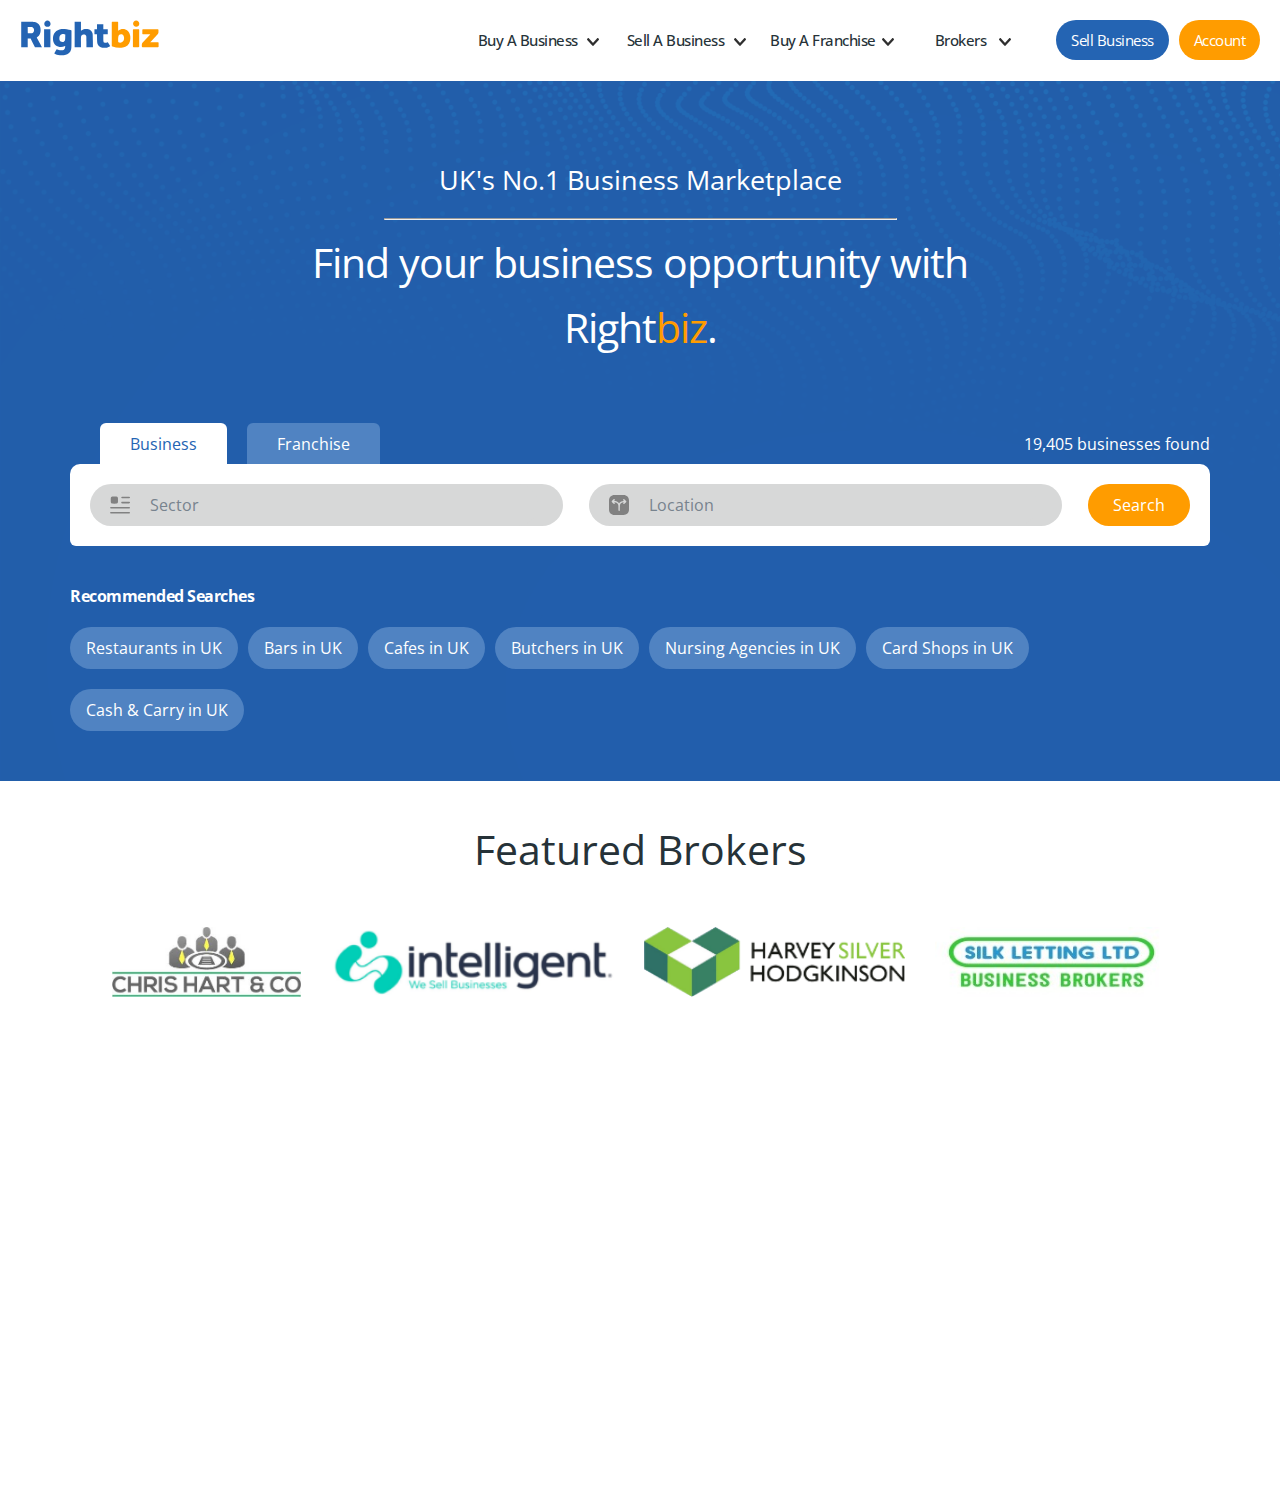
<file: homePage/index.html>
<!DOCTYPE html>

<html>

<head>
    <meta charset="UTF-8">    
    <meta name="description" content="Advertise your franchise today. Get your franchise seen by the people who want to see it most. Create a free franchise advert now and start your journey to becoming a nationwide brand today.">    
    <meta http-equiv="X-UA-Compatible" content="IE=edge">
    <meta name="viewport" content="width=device-width, initial-scale=1.0">  
    <title>Home Page</title>
    <link rel="stylesheet" href="style.css">
    <link rel="preconnect" href="https://fonts.googleapis.com">
    <link rel="preconnect" href="https://fonts.gstatic.com" crossorigin>
    <link href="https://fonts.googleapis.com/css2?family=Open+Sans:wght@400;500;600;700;800&display=swap" rel="stylesheet">

    <style>
    </style>

    <script src="https://www.google.com/recaptcha/api.js" async defer></script>
    <script src="https://www.googleoptimize.com/optimize.js?id=OPT-TFDF3HX"></script>
</head>

<body>
    <!-- Start Header  -->
    <header class="header">
        <!-- Start Navbar Section  -->
        <nav>
            <div class="toggle-bar">
                <img src="images/icon/icon-bar.svg" alt="bar" />
            </div>
            <div class="brand">
                <a href="#"><img src="images/logoRightbiz.svg" alt="brand" /></a>
            </div>
            <div class="all-content">
                <div class="cont-btn-navbar">
                    <div class="btn-navbar">
                        <a class="first" href="#">Sell Business</a>
                    </div>
                    <div class="btn-navbar">
                        <a class="second" href="#">Account</a>
                    </div>
                </div>

                <ul class="list-items">
                    <!-- Element 01 -->
                    <li class="items-element">
                    <div class="cont-link-and-img" data-item=".drop-one">
                        <a class="link-list" href="#">Buy A Business</a>
                        <img class="img" src="images/icon/icon-down.svg" alt="arrow-down"/>
                    </div>
                    <ul class="drop-menu-list drop-one">
                        <li class="item-drop"><a class="link-item" href="/businesses-for-sale-in-uk.html" target="_blank">New Businesses</a></li>                               
                        <li class="item-drop"><a class="link-item" href="/distressed/" target="_blank">Distressed Businesses</a></li>                               
                        <li class="item-drop"><a class="link-item" href="/member_login/" target="_blank">Register As Buyer</a></li>                               
                        <li class="item-drop"><a class="link-item" href="/member_login/" target="_blank">Members Login</a></li>                               
                    </ul>
                    </li>

                    <!-- Element 02 -->
                    <li class="items-element">
                    <div class="cont-link-and-img" data-item=".drop-two">
                    <a class="link-list" href="#">Sell A Business</a>
                    <img class="img" src="images/icon/icon-down.svg" alt="arrow-down"/>
                    </div>
                    <ul class="drop-menu-list drop-two">
                        <li class="item-drop"><a class="link-item" href="/sell_business/" target="_blank">Sell your Business</a></li>                               
                        <li class="item-drop"><a class="link-item" href="/sell-with-brokers/" target="_blank">Sell with a Broker</a></li>                               
                        <li class="item-drop"><a class="link-item" href="/member_login/" target="_blank">Seller Login</a></li>
                    </ul>
                    </li>

                    <!-- Element 03 -->
                    <li class="items-element">
                    <div class="cont-link-and-img" data-item=".drop-three">                        
                    <a class="link-list" href="#">Buy A Franchise</a>
                    <img class="img" src="images/icon/icon-down.svg" alt="arrow-down"/>
                    </div>
                    <ul class="drop-menu-list drop-three">
                        <li class="item-drop"><a class="link-item" href="/franchise-for-sale/" target="_blank">Buy A Franchise</a></li>                               
                        <li class="item-drop"><a class="link-item" href="/franchise-login/register" target="_blank">Advertise Your Franchise</a></li>                               
                        <li class="item-drop"><a class="link-item" href="/franchise-login/" target="_blank">Franchise Login</a></li>                               
                    </ul>
                    </li>

                    <!-- Element 04 -->
                    <li class="items-element">
                    <div class="cont-link-and-img p-last" data-item=".drop-four">  
                    <a class="link-list" href="#">Brokers</a>
                    <img class="img" src="images/icon/icon-down.svg" alt="arrow-down"/>
                    </div>
                    <ul class="drop-menu-list drop-four">
                        <li class="item-drop"><a class="link-item" href="/agents/" target="_blank">Recommended Brokers</a></li>                               
                        <li class="item-drop"><a class="link-item" href="/sell-with-brokers/" target="_blank">Sell with a Broker</a></li>                               
                        <li class="item-drop"><a class="link-item" href="/brokers/" target="_blank">For Brokers</a></li>                               
                    </ul>
                    </li>
                </ul>
            </div>
        </nav>
        <!-- End Navbar Section  -->

        <!-- Start Landing Section -->
        <div class="landing-section">
            <div class="cont-landing"></div>
            <div class="container">
                <div class="cont-content-landing">
                <section class="section-title"> 
                    <h1 class="small-title">UK's No.1 Business Marketplace</h1>
                    <hr>
                    <h2 class="large-title">Find your business opportunity with Right<span>biz</span>.</h2>
                </section>
                <section class="section-search">
                    <div class="header-search">
                        <div class="cont-tabs">
                            <div class="tab active" data-form=".f-form">Business</div>
                            <div class="tab" data-form=".s-form">Franchise</div>
                        </div>
                        <div class="total-number">
                            <span class="number">19,405</span>
                             businesses found
                        </div>
                    </div>  
                    <div class="body-search">
                        <form class="form f-form ">
                            <div class="part-input">
                                <img class="icon-img" src="images/icon/icon-sector.svg" alt="sector" />
                                <input type="text" placeholder="Sector" id="sectorInput1" />
                            </div>
                            <div class="part-input">
                                <img class="icon-img" src="images/icon/icon-location.svg" alt="location" />
                                <input type="text" placeholder="Location" id="locationInput1" />
                            </div>
                            <div class="part-submit">
                                <input type="submit" value="Search" />
                            </div>
                        </form>
                        <form class="form s-form">
                            <div class="part-input">
                                <img class="icon-img" src="images/icon/icon-sector.svg" alt="sector" />
                                <input type="text" placeholder="Second Sector" id="sectorInput2" />
                            </div>
                            <div class="part-input">
                                <img class="icon-img" src="images/icon/icon-location.svg" alt="location" />
                                <input type="text" placeholder="Second Location" id="locationInput2" />
                            </div>
                            <div class="part-submit">
                                <input type="submit" value="Search" />
                            </div>
                        </form>

                    </div>                  
                </section>
                <section class="section-tags">
                    <h4>Recommended Searches</h4>
                    <div class="cont-tags">
                        <div class="tag"><a href="#">Restaurants in UK</a></div>
                        <div class="tag"><a href="#">Bars in UK</a></div>
                        <div class="tag"><a href="#">Cafes in UK</a></div>
                        <div class="tag"><a href="#">Butchers in UK</a></div>
                        <div class="tag"><a href="#">Nursing Agencies in UK</a></div>
                        <div class="tag"><a href="#">Card Shops in UK</a></div>
                        <div class="tag"><a href="#">Cash & Carry in UK</a></div>
                    </div>

                </section>
               </div>
            </div> 
        </div>
        <!-- End Landing Section -->

    </header>
    <!-- End Header  -->

    <!-- Start Featured Brokers Section  -->
    <section class="featured-brokers-section">
        <div class="container">
            <h2 class="large-title">Featured Brokers</h2>
            <div class="cont-logos">
                <!-- logo number 01 -->
                <div class="logo-container">
                    <img class="logo-img" src="images/brokers/img-logo-1.png" alt="logo">
                </div>
                <!-- logo number 02 -->
                <div class="logo-container">
                    <img class="logo-img" src="images/brokers/img-logo-2.png" alt="logo">
                </div>
                <!-- logo number 03 -->
                <div class="logo-container">
                    <img class="logo-img" src="images/brokers/img-logo-3.png" alt="logo">
                </div>
                <!-- logo number 04 -->
                <div class="logo-container">
                    <img class="logo-img" src="images/brokers/img-logo-4.jpg" alt="logo">
                </div>
                <!-- logo number 05 -->
                <div class="logo-container" data-select="exact">
                    <img class="logo-img" src="images/brokers/img-logo-4.jpg" alt="logo">
                </div>
                <!-- logo number 06 -->
                <div class="logo-container" data-select="exact">
                    <img class="logo-img" src="images/brokers/img-logo-4.jpg" alt="logo">
                </div>
                <!-- logo number 07 -->
                <div class="logo-container" data-select="exact">
                    <img class="logo-img" src="images/brokers/img-logo-4.jpg" alt="logo">
                </div>
                <!-- logo number 08 -->
                <div class="logo-container" data-select="exact">
                    <img class="logo-img" src="images/brokers/img-logo-4.jpg" alt="logo">
                </div>
            </div>
        </div>

    </section>
    <!-- End Featured Brokers Section  -->




    <script src="main.js"></script>


    <script type="text/javascript">

        window.$zopim||(function(d,s){var z=$zopim=function(c){z._.push(c)},$=z.s=

        d.createElement(s),e=d.getElementsByTagName(s)[0];z.set=function(o){z.set.

        _.push(o)};z._=[];z.set._=[];$.async=!0;$.setAttribute("charset","utf-8");

        $.src="https://v2.zopim.com/?46tUmV6WROW2MBiPaYE8X0ryjxNWSgxw";z.t=+new Date;$.

        type="text/javascript";e.parentNode.insertBefore($,e)})(document,"script");

    </script>

    <script>

        $zopim(function() {

            $zopim.livechat.button.setHideWhenOffline(true);

            $zopim.livechat.setOnStatus(bubble);

            function bubble(status){

                var chat_class = document.getElementById('offline-chat');
                // console.log(status);

                if(status=='online'){

                    $zopim.livechat.button.show();
                }
            }
        });
    </script>

</body>

</html>
</file>
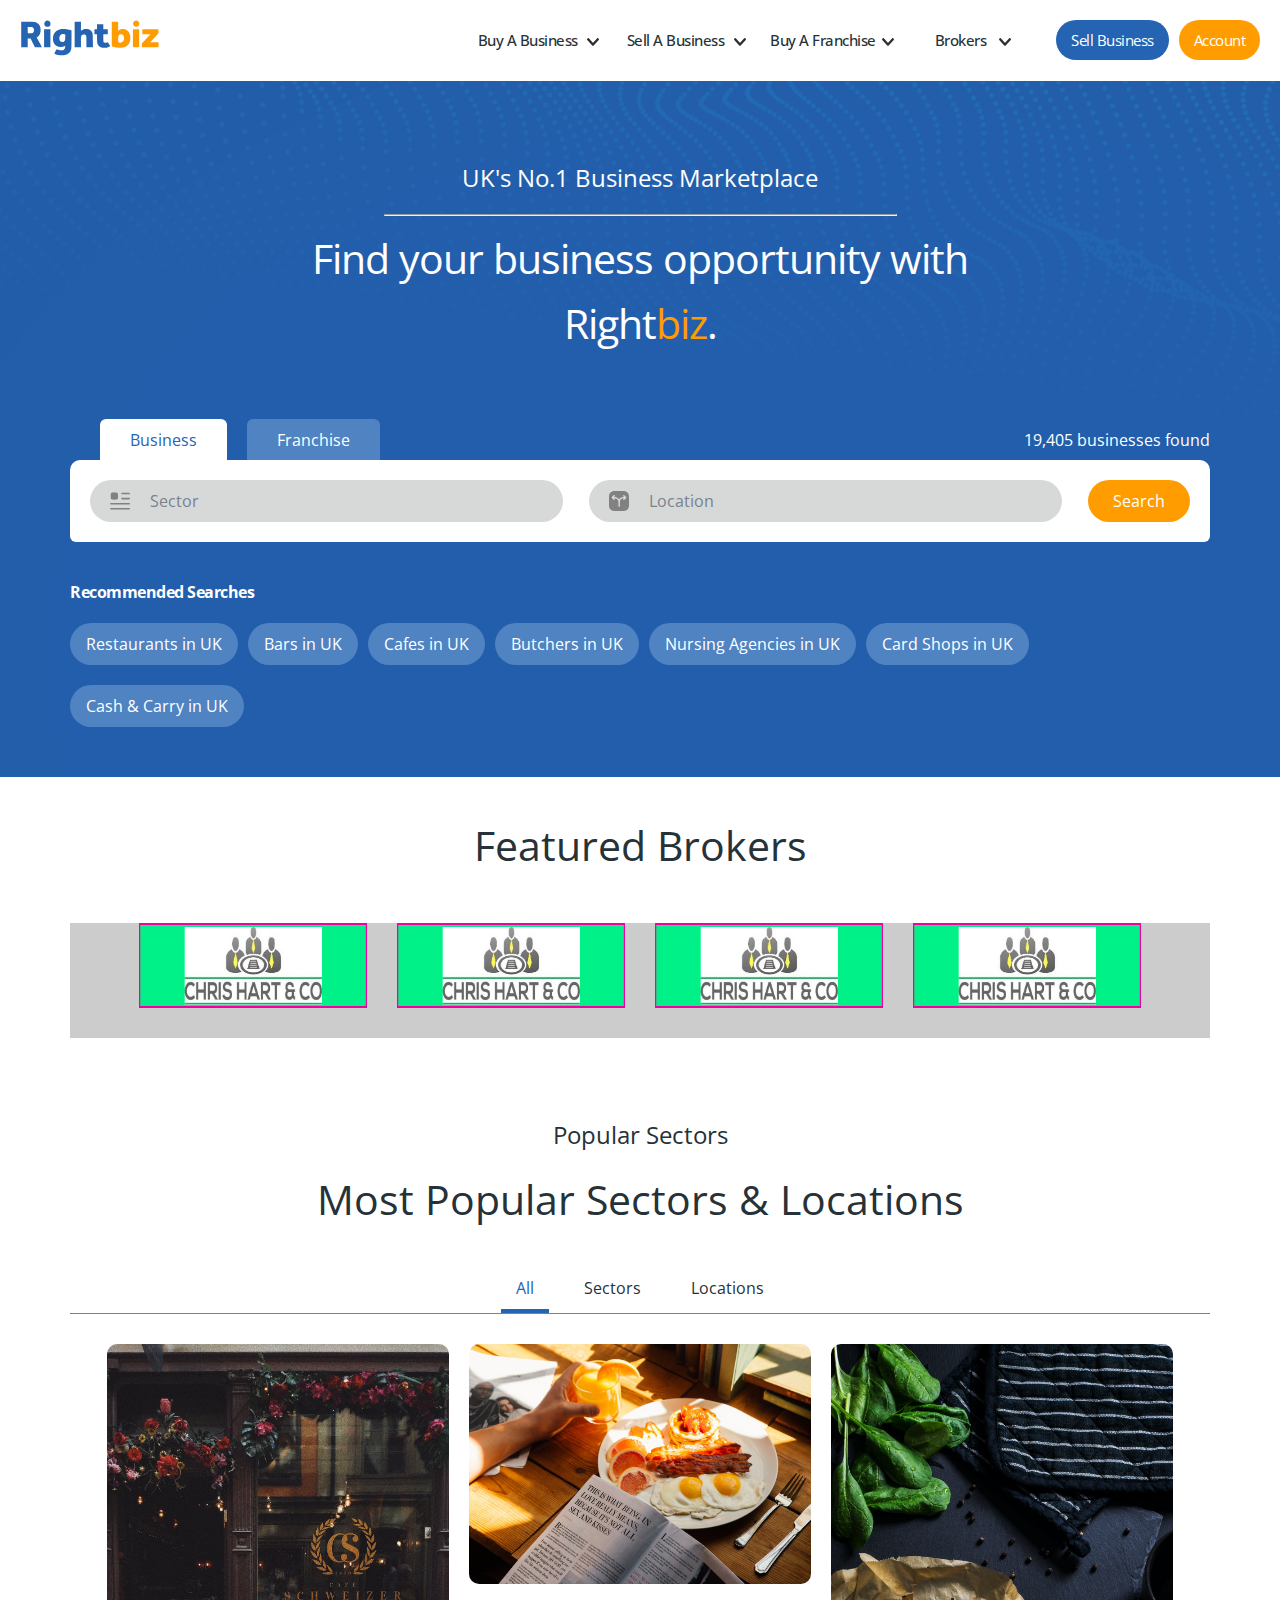
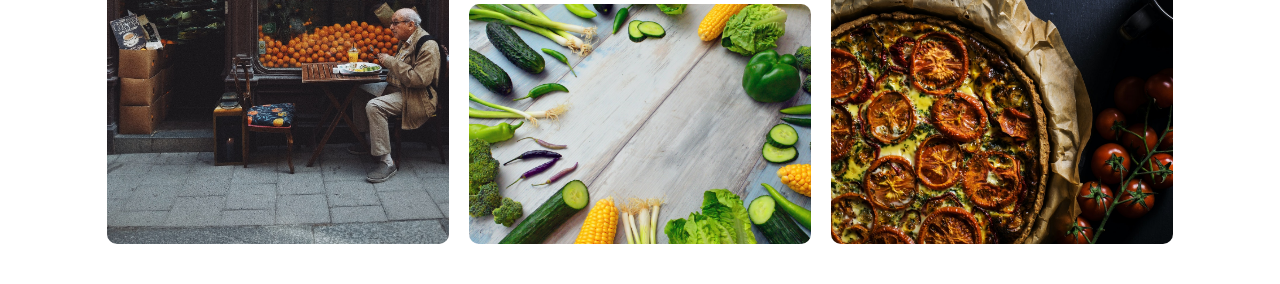
<file: last task/index.html>
<!DOCTYPE html>

<html>

<head>
    <meta charset="UTF-8">    
    <meta name="description" content="Advertise your franchise today. Get your franchise seen by the people who want to see it most. Create a free franchise advert now and start your journey to becoming a nationwide brand today.">    
    <meta http-equiv="X-UA-Compatible" content="IE=edge">
    <meta name="viewport" content="width=device-width, initial-scale=1.0">  
    <title>Home Page</title>
    <link rel="stylesheet" href="style.css">
    <link rel="preconnect" href="https://fonts.googleapis.com">
    <link rel="preconnect" href="https://fonts.gstatic.com" crossorigin>
    <link href="https://fonts.googleapis.com/css2?family=Open+Sans:wght@400;500;600;700;800&display=swap" rel="stylesheet">

    <style>
    </style>

    <script src="https://www.google.com/recaptcha/api.js" async defer></script>
    <script src="https://www.googleoptimize.com/optimize.js?id=OPT-TFDF3HX"></script>
</head>

<body>
    <!-- Start Header  -->
    <header class="header">
        <!-- Start Navbar Section  -->
        <nav>
            <div class="toggle-bar">
                <img src="images/icon/icon-bar.svg" alt="bar" />
            </div>
            <div class="brand">
                <a href="#"><img src="images/logoRightbiz.svg" alt="brand" /></a>
            </div>
            <div class="all-content">
                <div class="cont-btn-navbar">
                    <div class="btn-navbar">
                        <a class="first" href="#">Sell Business</a>
                    </div>
                    <div class="btn-navbar">
                        <a class="second" href="#">Account</a>
                    </div>
                </div>

                <ul class="list-items">
                    <!-- Element 01 -->
                    <li class="items-element">
                    <div class="cont-link-and-img" data-item=".drop-one">
                        <a class="link-list" href="#">Buy A Business</a>
                        <img class="img" src="images/icon/icon-down.svg" alt="arrow-down"/>
                    </div>
                    <ul class="drop-menu-list drop-one">
                        <li class="item-drop"><a class="link-item" href="/businesses-for-sale-in-uk.html" target="_blank">New Businesses</a></li>                               
                        <li class="item-drop"><a class="link-item" href="/distressed/" target="_blank">Distressed Businesses</a></li>                               
                        <li class="item-drop"><a class="link-item" href="/member_login/" target="_blank">Register As Buyer</a></li>                               
                        <li class="item-drop"><a class="link-item" href="/member_login/" target="_blank">Members Login</a></li>                               
                    </ul>
                    </li>

                    <!-- Element 02 -->
                    <li class="items-element">
                    <div class="cont-link-and-img" data-item=".drop-two">
                    <a class="link-list" href="#">Sell A Business</a>
                    <img class="img" src="images/icon/icon-down.svg" alt="arrow-down"/>
                    </div>
                    <ul class="drop-menu-list drop-two">
                        <li class="item-drop"><a class="link-item" href="/sell_business/" target="_blank">Sell your Business</a></li>                               
                        <li class="item-drop"><a class="link-item" href="/sell-with-brokers/" target="_blank">Sell with a Broker</a></li>                               
                        <li class="item-drop"><a class="link-item" href="/member_login/" target="_blank">Seller Login</a></li>
                    </ul>
                    </li>

                    <!-- Element 03 -->
                    <li class="items-element">
                    <div class="cont-link-and-img" data-item=".drop-three">                        
                    <a class="link-list" href="#">Buy A Franchise</a>
                    <img class="img" src="images/icon/icon-down.svg" alt="arrow-down"/>
                    </div>
                    <ul class="drop-menu-list drop-three">
                        <li class="item-drop"><a class="link-item" href="/franchise-for-sale/" target="_blank">Buy A Franchise</a></li>                               
                        <li class="item-drop"><a class="link-item" href="/franchise-login/register" target="_blank">Advertise Your Franchise</a></li>                               
                        <li class="item-drop"><a class="link-item" href="/franchise-login/" target="_blank">Franchise Login</a></li>                               
                    </ul>
                    </li>

                    <!-- Element 04 -->
                    <li class="items-element">
                    <div class="cont-link-and-img p-last" data-item=".drop-four">  
                    <a class="link-list" href="#">Brokers</a>
                    <img class="img" src="images/icon/icon-down.svg" alt="arrow-down"/>
                    </div>
                    <ul class="drop-menu-list drop-four">
                        <li class="item-drop"><a class="link-item" href="/agents/" target="_blank">Recommended Brokers</a></li>                               
                        <li class="item-drop"><a class="link-item" href="/sell-with-brokers/" target="_blank">Sell with a Broker</a></li>                               
                        <li class="item-drop"><a class="link-item" href="/brokers/" target="_blank">For Brokers</a></li>                               
                    </ul>
                    </li>
                </ul>
            </div>
        </nav>
        <!-- End Navbar Section  -->

        <!-- Start Landing Section -->
        <div class="landing-section">
            <div class="cont-landing"></div>
            <div class="container">
                <div class="cont-content-landing">
                <section class="section-title"> 
                    <h1 class="small-title">UK's No.1 Business Marketplace</h1>
                    <hr>
                    <h2 class="large-title">Find your business opportunity with Right<span>biz</span>.</h2>
                </section>
                <section class="section-search">
                    <div class="header-search">
                        <div class="cont-tabs">
                            <div class="tab active" data-form=".f-form">Business</div>
                            <div class="tab" data-form=".s-form">Franchise</div>
                        </div>
                        <div class="total-number">
                            <span class="number">19,405</span>
                             businesses found
                        </div>
                    </div>  
                    <div class="body-search">
                        <form class="form f-form ">
                            <div class="part-input">
                                <img class="icon-img" src="images/icon/icon-sector.svg" alt="sector" />
                                <input type="text" placeholder="Sector" id="sectorInput1" />
                            </div>
                            <div class="part-input">
                                <img class="icon-img" src="images/icon/icon-location.svg" alt="location" />
                                <input type="text" placeholder="Location" id="locationInput1" />
                            </div>
                            <div class="part-submit">
                                <input type="submit" value="Search" />
                            </div>
                        </form>
                        <form class="form s-form">
                            <div class="part-input">
                                <img class="icon-img" src="images/icon/icon-sector.svg" alt="sector" />
                                <input type="text" placeholder="Second Sector" id="sectorInput2" />
                            </div>
                            <div class="part-input">
                                <img class="icon-img" src="images/icon/icon-location.svg" alt="location" />
                                <input type="text" placeholder="Second Location" id="locationInput2" />
                            </div>
                            <div class="part-submit">
                                <input type="submit" value="Search" />
                            </div>
                        </form>

                    </div>                  
                </section>
                <section class="section-tags">
                    <h4>Recommended Searches</h4>
                    <div class="cont-tags">
                        <div class="tag"><a href="#">Restaurants in UK</a></div>
                        <div class="tag"><a href="#">Bars in UK</a></div>
                        <div class="tag"><a href="#">Cafes in UK</a></div>
                        <div class="tag"><a href="#">Butchers in UK</a></div>
                        <div class="tag"><a href="#">Nursing Agencies in UK</a></div>
                        <div class="tag"><a href="#">Card Shops in UK</a></div>
                        <div class="tag"><a href="#">Cash & Carry in UK</a></div>
                    </div>

                </section>
               </div>
            </div> 
        </div>
        <!-- End Landing Section -->

    </header>
    <!-- End Header  -->

    <!-- Start Featured Brokers Section  -->
    <section class="featured-brokers-section">
        <div class="container">
            <h2 class="large-title">Featured Brokers</h2>
            <div class="carousel-logo">
                <!-- Part Arrow Left and Right -->
                <div class="arrow-part">
                    <div class="left-arrow arrowleft-lHtmlg">
                        <img src="images/icon/arrow-left.png" alt="arrow" />
                    </div>
                    <div class="right-arrow arrowright-lHtmlg">
                        <img src="images/icon/arrow-right.png" alt="arrow" />					
                    </div>				
                </div>
                <!-- Part Section All Logos  -->
                <div class="cont-logos">
                    <!-- logo number 01 -->
                    <div class="logo-container l-lHtmlg" data-id="0">
                        <img class="logo-img" id="swipe" data-id="lHtmlg" src="images/brokers/template-size.jpg" alt="logo">
                    </div>
                    <!-- logo number 02 -->
                    <div class="logo-container l-lHtmlg" data-id="0">
                        <img class="logo-img" id="swipe" data-id="lHtmlg" src="images/brokers/template-size.jpg" alt="logo">
                    </div>
                    <!-- logo number 03 -->
                    <div class="logo-container l-lHtmlg" data-id="0">
                        <img class="logo-img" id="swipe" data-id="lHtmlg" src="images/brokers/template-size.jpg" alt="logo">
                    </div>
                    <!-- logo number 04 -->
                    <div class="logo-container l-lHtmlg" data-id="0">
                        <img class="logo-img" id="swipe" data-id="lHtmlg" src="images/brokers/template-size.jpg" alt="logo">
                    </div>
                    <!-- logo number 05 -->
                    <div class="logo-container l-lHtmlg" data-id="0" data-select="exact">
                        <img class="logo-img" id="swipe" data-id="lHtmlg" src="images/brokers/template-size.jpg" alt="logo">
                    </div>
                    <!-- logo number 06 -->
                    <div class="logo-container l-lHtmlg" data-id="0" data-select="exact">
                        <img class="logo-img" id="swipe" data-id="lHtmlg" src="images/brokers/template-size.jpg" alt="logo">
                    </div>
                    <!-- logo number 07 -->
                    <div class="logo-container l-lHtmlg" data-id="0" data-select="exact">
                        <img class="logo-img" id="swipe" data-id="lHtmlg" src="images/brokers/template-size.jpg" alt="logo">
                    </div>
                    <!-- logo number 08 -->
                    <div class="logo-container l-lHtmlg" data-id="0" data-select="exact">
                        <img class="logo-img" id="swipe" data-id="lHtmlg" src="images/brokers/template-size.jpg" alt="logo">
                    </div>
                </div>
            </div>
        </div>
    </section>
    <!-- End Featured Brokers Section  -->

    <!-- Start Most Popular Section -->
    <section class="most-popular-section">
        <div class="container">
            <h3 class="small-title">Popular Sectors</h3>
            <h2 class="large-title">Most Popular Sectors & Locations</h2>
            <div class="cont-box-select">
                <ul class="select-part">
                    <li class="select-element active" data-content=".content-all">All</li>
                    <li class="select-element" data-content=".content-sectors">Sectors</li>
                    <li class="select-element" data-content=".content-locations">Locations</li>
                </ul>
            </div>
            <div class="container-of-all-tabs">
                <!-- Start Container Tab: All -->
                <div class="all-container-cards card-selector content-all"> 
                    <!-- Start Card 01 -->
                    <div class="child-card">
                        <div class="main-card f-box">
                            <a class="link-main-card" href="#">
                                <div class="overlay">Placeholder</div>                        
                                <div class="cont-img" style="background-image: url('images/most/img-m-01.jpg')"></div>
                            </a>
                        </div>
                    </div>  
                    <!-- Start Card 02 -->
                    <div class="child-card">
                        <!-- main card 01 -->
                        <div class="main-card s-box">
                            <a class="link-main-card" href="#">
                                <div class="overlay">Placeholder</div>                        
                                <div class="cont-img" style="background-image: url('images/most/img-m-02.jpg')"></div>
                            </a>
                        </div>
                        <!-- main card 02 -->
                        <div class="main-card t-box">
                            <a class="link-main-card" href="#">
                                <div class="overlay">Placeholder</div>                        
                                <div class="cont-img" style="background-image: url('images/most/img-m-03.jpg')"></div>
                            </a>
                        </div>
                    </div>  
                    <!-- Start Card 03 -->
                    <div class="child-card">
                        <div class="main-card frd-box">
                            <a class="link-main-card" href="#">
                                <div class="overlay">Placeholder</div>                        
                                <div class="cont-img" style="background-image: url('images/most/img-m-04.jpg')"></div>
                            </a>
                        </div>
                    </div>             
    
                </div>

                <!-- Start Container Tab: Sectors -->
                <div class="sectors-container-cards card-selector content-sectors">
                    <ul class="list-sectors" id="listSectros">
                        <li class="li-sectors"><a href="#">Sectors jobs</a></li>
                        <li class="li-sectors"><a href="#">Actuarial jobs</a></li>
                        <li class="li-sectors"><a href="#">Admin, Secretarial</a></li>
                        <li class="li-sectors"><a href="#">Apprenticeships jobs</a></li>
                        <li class="li-sectors"><a href="#">Banking jobs</a></li>
                        <li class="li-sectors"><a href="#">Accountancy jobs</a></li>
                        <li class="li-sectors"><a href="#">Charity & Voluntary jobs</a></li>
                        <li class="li-sectors"><a href="#">Construction & Property jobs</a></li>
                        <li class="li-sectors"><a href="#">Customer Service jobs</a></li>
                        <li class="li-sectors"><a href="#">Actuarial jobs</a></li>
                        <li class="li-sectors"><a href="#">Education jobs</a></li>
                        <li class="li-sectors"><a href="#">Actuarial jobs</a></li>
                        <li class="li-sectors"><a href="#">Admin, Secretarial</a></li>
                        <li class="li-sectors"><a href="#">Apprenticeships jobs</a></li>
                        <li class="li-sectors"><a href="#">Banking jobs</a></li>
                        <li class="li-sectors"><a href="#">Accountancy jobs</a></li>
                        <li class="li-sectors"><a href="#">Charity & Voluntary jobs</a></li>
                        <li class="li-sectors"><a href="#">Construction & Property jobs</a></li>
                        <li class="li-sectors"><a href="#">Customer Service jobs</a></li>
                        <li class="li-sectors"><a href="#">Actuarial jobs</a></li>
                        <li class="li-sectors"><a href="#">Actuarial jobs</a></li>
                        <li class="li-sectors"><a href="#">Customer Service jobs</a></li>
                        <li class="li-sectors"><a href="#">Actuarial jobs</a></li>
                        <li class="li-sectors"><a href="#">Education jobs</a></li>
                        <li class="li-sectors"><a href="#">Actuarial jobs</a></li>
                        <li class="li-sectors"><a href="#">Admin, Secretarial</a></li>
                        <li class="li-sectors"><a href="#">Apprenticeships jobs</a></li>
                        <li class="li-sectors"><a href="#">Banking jobs</a></li>
                        <li class="li-sectors"><a href="#">Accountancy jobs</a></li>
                        <li class="li-sectors"><a href="#">Charity & Voluntary jobs</a></li>
                        <li class="li-sectors"><a href="#">Construction & Property jobs</a></li>
                        <li class="li-sectors"><a href="#">Customer Service jobs</a></li>
                        <li class="li-sectors"><a href="#">Actuarial jobs</a></li>
                        <li class="li-sectors"><a href="#">Actuarial jobs</a></li>
                    </ul>
                    <div class="read-more-btn" id="seeMore1">
                        <span>See More</span>
                        <img src="images/icon/icon-down-blue.svg" alt="arrow">
                    </div>
 
                </div>

                <!-- Start Container Tab: Locations -->
                <div class="locations-container-cards card-selector content-locations">
                    <ul class="list-locations" id="listLocations">
                        <li class="li-locations"><a href="#">Locations jobs</a></li>
                        <li class="li-locations"><a href="#">Actuarial jobs</a></li>
                        <li class="li-locations"><a href="#">Admin, Secretarial</a></li>
                        <li class="li-locations"><a href="#">Apprenticeships jobs</a></li>
                        <li class="li-locations"><a href="#">Banking jobs</a></li>
                        <li class="li-locations"><a href="#">Accountancy jobs</a></li>
                        <li class="li-locations"><a href="#">Charity & Voluntary jobs</a></li>
                        <li class="li-locations"><a href="#">Construction & Property jobs</a></li>
                        <li class="li-locations"><a href="#">Customer Service jobs</a></li>
                        <li class="li-locations"><a href="#">Actuarial jobs</a></li>
                        <li class="li-locations"><a href="#">Education jobs</a></li>
                        <li class="li-locations"><a href="#">Actuarial jobs</a></li>
                        <li class="li-locations"><a href="#">Admin, Secretarial</a></li>
                        <li class="li-locations"><a href="#">Apprenticeships jobs</a></li>
                        <li class="li-locations"><a href="#">Banking jobs</a></li>
                        <li class="li-locations"><a href="#">Accountancy jobs</a></li>
                        <li class="li-locations"><a href="#">Charity & Voluntary jobs</a></li>
                        <li class="li-locations"><a href="#">Construction & Property jobs</a></li>
                        <li class="li-locations"><a href="#">Customer Service jobs</a></li>
                        <li class="li-locations"><a href="#">Actuarial jobs</a></li>
                        <li class="li-locations"><a href="#">Actuarial jobs</a></li>
                        <li class="li-locations"><a href="#">Customer Service jobs</a></li>
                        <li class="li-locations"><a href="#">Actuarial jobs</a></li>
                        <li class="li-locations"><a href="#">Education jobs</a></li>
                        <li class="li-locations"><a href="#">Actuarial jobs</a></li>
                        <li class="li-locations"><a href="#">Admin, Secretarial</a></li>
                        <li class="li-locations"><a href="#">Apprenticeships jobs</a></li>
                        <li class="li-locations"><a href="#">Banking jobs</a></li>
                        <li class="li-locations"><a href="#">Accountancy jobs</a></li>
                        <li class="li-locations"><a href="#">Charity & Voluntary jobs</a></li>
                        <li class="li-locations"><a href="#">Construction & Property jobs</a></li>
                        <li class="li-locations"><a href="#">Customer Service jobs</a></li>
                        <li class="li-locations"><a href="#">Actuarial jobs</a></li>
                        <li class="li-locations"><a href="#">Actuarial jobs</a></li>
                    </ul>
                    <div class="read-more-btn" id="seeMore2">
                        <span>See More</span>
                        <img src="images/icon/icon-down-blue.svg" alt="arrow">
                    </div>
 
                </div>
            </div>




        </div>
    </section>

    <!-- End Most Popular Section -->




    <script src="main.js"></script>


    <script type="text/javascript">

        window.$zopim||(function(d,s){var z=$zopim=function(c){z._.push(c)},$=z.s=

        d.createElement(s),e=d.getElementsByTagName(s)[0];z.set=function(o){z.set.

        _.push(o)};z._=[];z.set._=[];$.async=!0;$.setAttribute("charset","utf-8");

        $.src="https://v2.zopim.com/?46tUmV6WROW2MBiPaYE8X0ryjxNWSgxw";z.t=+new Date;$.

        type="text/javascript";e.parentNode.insertBefore($,e)})(document,"script");

    </script>

    <script>

        $zopim(function() {

            $zopim.livechat.button.setHideWhenOffline(true);

            $zopim.livechat.setOnStatus(bubble);

            function bubble(status){

                var chat_class = document.getElementById('offline-chat');
                // console.log(status);

                if(status=='online'){

                    $zopim.livechat.button.show();
                }
            }
        });
    </script>

</body>

</html>
</file>
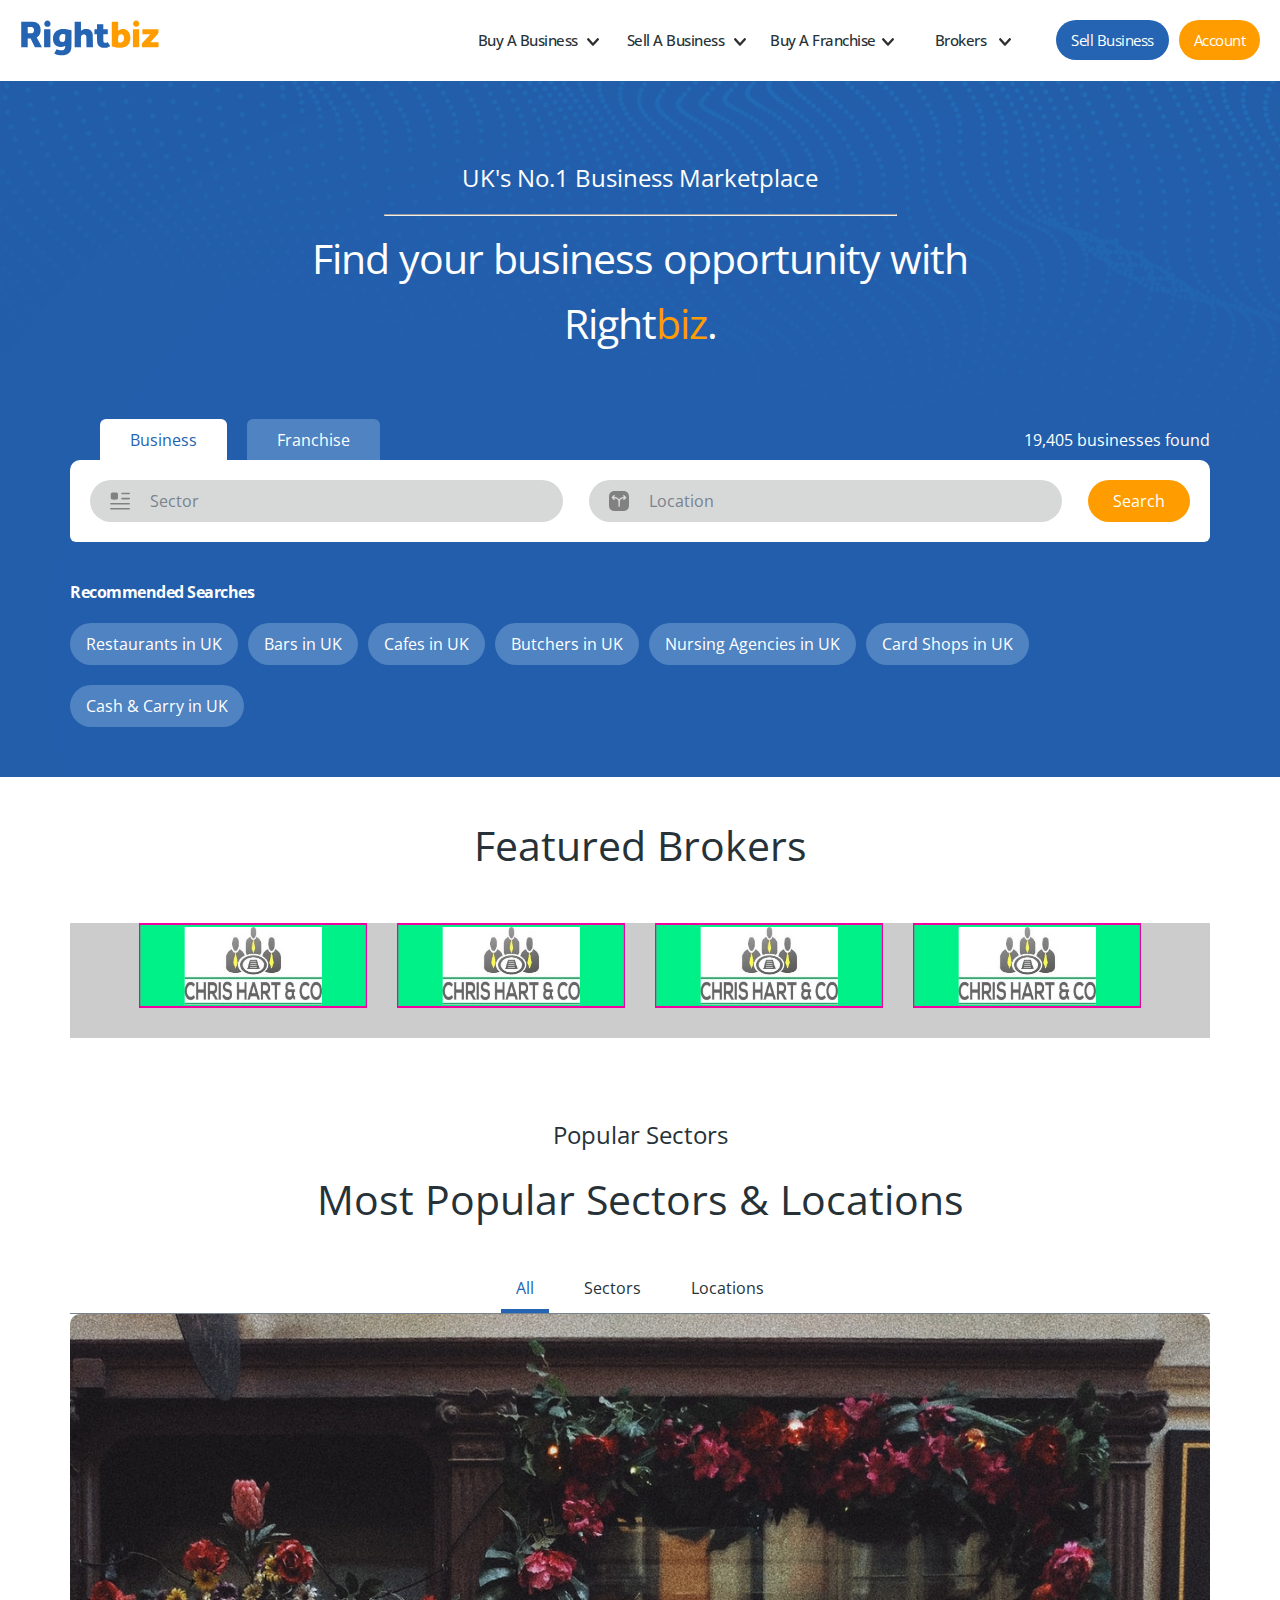
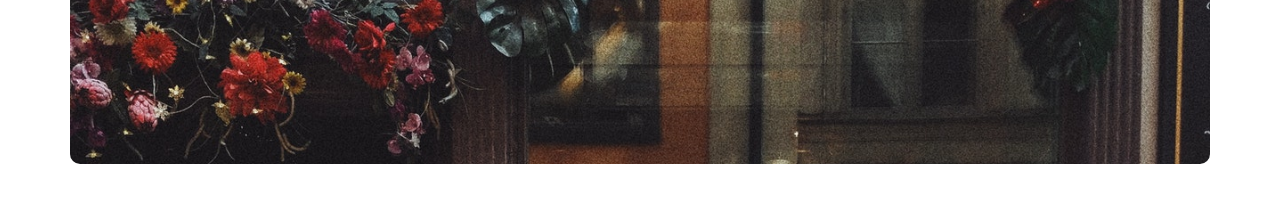
<file: lastwooooork/index.html>
<!DOCTYPE html>

<html>

<head>
    <meta charset="UTF-8">    
    <meta name="description" content="Advertise your franchise today. Get your franchise seen by the people who want to see it most. Create a free franchise advert now and start your journey to becoming a nationwide brand today.">    
    <meta http-equiv="X-UA-Compatible" content="IE=edge">
    <meta name="viewport" content="width=device-width, initial-scale=1.0">  
    <title>Home Page</title>
    <link rel="stylesheet" href="style.css">
    <link rel="preconnect" href="https://fonts.googleapis.com">
    <link rel="preconnect" href="https://fonts.gstatic.com" crossorigin>
    <link href="https://fonts.googleapis.com/css2?family=Open+Sans:wght@400;500;600;700;800&display=swap" rel="stylesheet">

    <style>
    </style>

    <script src="https://www.google.com/recaptcha/api.js" async defer></script>
    <script src="https://www.googleoptimize.com/optimize.js?id=OPT-TFDF3HX"></script>
</head>

<body>
    <!-- Start Header  -->
    <header class="header">
        <!-- Start Navbar Section  -->
        <nav>
            <div class="toggle-bar">
                <img src="images/icon/icon-bar.svg" alt="bar" />
            </div>
            <div class="brand">
                <a href="#"><img src="images/logoRightbiz.svg" alt="brand" /></a>
            </div>
            <div class="all-content">
                <div class="cont-btn-navbar">
                    <div class="btn-navbar">
                        <a class="first" href="#">Sell Business</a>
                    </div>
                    <div class="btn-navbar">
                        <a class="second" href="#">Account</a>
                    </div>
                </div>

                <ul class="list-items">
                    <!-- Element 01 -->
                    <li class="items-element">
                    <div class="cont-link-and-img" data-item=".drop-one">
                        <a class="link-list" href="#">Buy A Business</a>
                        <img class="img" src="images/icon/icon-down.svg" alt="arrow-down"/>
                    </div>
                    <ul class="drop-menu-list drop-one">
                        <li class="item-drop"><a class="link-item" href="/businesses-for-sale-in-uk.html" target="_blank">New Businesses</a></li>                               
                        <li class="item-drop"><a class="link-item" href="/distressed/" target="_blank">Distressed Businesses</a></li>                               
                        <li class="item-drop"><a class="link-item" href="/member_login/" target="_blank">Register As Buyer</a></li>                               
                        <li class="item-drop"><a class="link-item" href="/member_login/" target="_blank">Members Login</a></li>                               
                    </ul>
                    </li>

                    <!-- Element 02 -->
                    <li class="items-element">
                    <div class="cont-link-and-img" data-item=".drop-two">
                    <a class="link-list" href="#">Sell A Business</a>
                    <img class="img" src="images/icon/icon-down.svg" alt="arrow-down"/>
                    </div>
                    <ul class="drop-menu-list drop-two">
                        <li class="item-drop"><a class="link-item" href="/sell_business/" target="_blank">Sell your Business</a></li>                               
                        <li class="item-drop"><a class="link-item" href="/sell-with-brokers/" target="_blank">Sell with a Broker</a></li>                               
                        <li class="item-drop"><a class="link-item" href="/member_login/" target="_blank">Seller Login</a></li>
                    </ul>
                    </li>

                    <!-- Element 03 -->
                    <li class="items-element">
                    <div class="cont-link-and-img" data-item=".drop-three">                        
                    <a class="link-list" href="#">Buy A Franchise</a>
                    <img class="img" src="images/icon/icon-down.svg" alt="arrow-down"/>
                    </div>
                    <ul class="drop-menu-list drop-three">
                        <li class="item-drop"><a class="link-item" href="/franchise-for-sale/" target="_blank">Buy A Franchise</a></li>                               
                        <li class="item-drop"><a class="link-item" href="/franchise-login/register" target="_blank">Advertise Your Franchise</a></li>                               
                        <li class="item-drop"><a class="link-item" href="/franchise-login/" target="_blank">Franchise Login</a></li>                               
                    </ul>
                    </li>

                    <!-- Element 04 -->
                    <li class="items-element">
                    <div class="cont-link-and-img p-last" data-item=".drop-four">  
                    <a class="link-list" href="#">Brokers</a>
                    <img class="img" src="images/icon/icon-down.svg" alt="arrow-down"/>
                    </div>
                    <ul class="drop-menu-list drop-four">
                        <li class="item-drop"><a class="link-item" href="/agents/" target="_blank">Recommended Brokers</a></li>                               
                        <li class="item-drop"><a class="link-item" href="/sell-with-brokers/" target="_blank">Sell with a Broker</a></li>                               
                        <li class="item-drop"><a class="link-item" href="/brokers/" target="_blank">For Brokers</a></li>                               
                    </ul>
                    </li>
                </ul>
            </div>
        </nav>
        <!-- End Navbar Section  -->

        <!-- Start Landing Section -->
        <div class="landing-section">
            <div class="cont-landing"></div>
            <div class="container">
                <div class="cont-content-landing">
                <section class="section-title"> 
                    <h1 class="small-title">UK's No.1 Business Marketplace</h1>
                    <hr>
                    <h2 class="large-title">Find your business opportunity with Right<span>biz</span>.</h2>
                </section>
                <section class="section-search">
                    <div class="header-search">
                        <div class="cont-tabs">
                            <div class="tab active" data-form=".f-form">Business</div>
                            <div class="tab" data-form=".s-form">Franchise</div>
                        </div>
                        <div class="total-number">
                            <span class="number">19,405</span>
                             businesses found
                        </div>
                    </div>  
                    <div class="body-search">
                        <form class="form f-form ">
                            <div class="part-input">
                                <img class="icon-img" src="images/icon/icon-sector.svg" alt="sector" />
                                <input type="text" placeholder="Sector" id="sectorInput1" />
                            </div>
                            <div class="part-input">
                                <img class="icon-img" src="images/icon/icon-location.svg" alt="location" />
                                <input type="text" placeholder="Location" id="locationInput1" />
                            </div>
                            <div class="part-submit">
                                <input type="submit" value="Search" />
                            </div>
                        </form>
                        <form class="form s-form">
                            <div class="part-input">
                                <img class="icon-img" src="images/icon/icon-sector.svg" alt="sector" />
                                <input type="text" placeholder="Second Sector" id="sectorInput2" />
                            </div>
                            <div class="part-input">
                                <img class="icon-img" src="images/icon/icon-location.svg" alt="location" />
                                <input type="text" placeholder="Second Location" id="locationInput2" />
                            </div>
                            <div class="part-submit">
                                <input type="submit" value="Search" />
                            </div>
                        </form>

                    </div>                  
                </section>
                <section class="section-tags">
                    <h4>Recommended Searches</h4>
                    <div class="cont-tags">
                        <div class="tag"><a href="#">Restaurants in UK</a></div>
                        <div class="tag"><a href="#">Bars in UK</a></div>
                        <div class="tag"><a href="#">Cafes in UK</a></div>
                        <div class="tag"><a href="#">Butchers in UK</a></div>
                        <div class="tag"><a href="#">Nursing Agencies in UK</a></div>
                        <div class="tag"><a href="#">Card Shops in UK</a></div>
                        <div class="tag"><a href="#">Cash & Carry in UK</a></div>
                    </div>

                </section>
               </div>
            </div> 
        </div>
        <!-- End Landing Section -->

    </header>
    <!-- End Header  -->

    <!-- Start Featured Brokers Section  -->
    <section class="featured-brokers-section">
        <div class="container">
            <h2 class="large-title">Featured Brokers</h2>
            <div class="carousel-logo">
                <!-- Part Arrow Left and Right -->
                <div class="arrow-part">
                    <div class="left-arrow arrowleft-lHtmlg">
                        <img src="images/icon/arrow-left.png" alt="arrow" />
                    </div>
                    <div class="right-arrow arrowright-lHtmlg">
                        <img src="images/icon/arrow-right.png" alt="arrow" />					
                    </div>				
                </div>
                <!-- Part Section All Logos  -->
                <div class="cont-logos">
                    <!-- logo number 01 -->
                    <div class="logo-container l-lHtmlg" data-id="0">
                        <img class="logo-img" id="swipe" data-id="lHtmlg" src="images/brokers/template-size.jpg" alt="logo">
                    </div>
                    <!-- logo number 02 -->
                    <div class="logo-container l-lHtmlg" data-id="0">
                        <img class="logo-img" id="swipe" data-id="lHtmlg" src="images/brokers/template-size.jpg" alt="logo">
                    </div>
                    <!-- logo number 03 -->
                    <div class="logo-container l-lHtmlg" data-id="0">
                        <img class="logo-img" id="swipe" data-id="lHtmlg" src="images/brokers/template-size.jpg" alt="logo">
                    </div>
                    <!-- logo number 04 -->
                    <div class="logo-container l-lHtmlg" data-id="0">
                        <img class="logo-img" id="swipe" data-id="lHtmlg" src="images/brokers/template-size.jpg" alt="logo">
                    </div>
                    <!-- logo number 05 -->
                    <div class="logo-container l-lHtmlg" data-id="0" data-select="exact">
                        <img class="logo-img" id="swipe" data-id="lHtmlg" src="images/brokers/template-size.jpg" alt="logo">
                    </div>
                    <!-- logo number 06 -->
                    <div class="logo-container l-lHtmlg" data-id="0" data-select="exact">
                        <img class="logo-img" id="swipe" data-id="lHtmlg" src="images/brokers/template-size.jpg" alt="logo">
                    </div>
                    <!-- logo number 07 -->
                    <div class="logo-container l-lHtmlg" data-id="0" data-select="exact">
                        <img class="logo-img" id="swipe" data-id="lHtmlg" src="images/brokers/template-size.jpg" alt="logo">
                    </div>
                    <!-- logo number 08 -->
                    <div class="logo-container l-lHtmlg" data-id="0" data-select="exact">
                        <img class="logo-img" id="swipe" data-id="lHtmlg" src="images/brokers/template-size.jpg" alt="logo">
                    </div>
                </div>
            </div>
        </div>
    </section>
    <!-- End Featured Brokers Section  -->

    <!-- Start Most Popular Section -->
    <section class="most-popular-section">
        <div class="container">
            <h3 class="small-title">Popular Sectors</h3>
            <h2 class="large-title">Most Popular Sectors & Locations</h2>
            <div class="cont-box-select">
                <ul class="select-part">
                    <li class="select-element active">All</li>
                    <li class="select-element">Sectors</li>
                    <li class="select-element">Locations</li>
                </ul>
            </div>
            <div class="cont-all-cards">                
                <div class="main-card">
                    <a class="link-main-card" href="#">
                        <div class="overlay">Placeholder</div>                        
                        <div class="cont-img" style="background-image: url('images/most/img-m-01.jpg')"></div>
                    </a>

                </div>

            </div>


        </div>
    </section>

    <!-- End Most Popular Section -->




    <script src="main.js"></script>


    <script type="text/javascript">

        window.$zopim||(function(d,s){var z=$zopim=function(c){z._.push(c)},$=z.s=

        d.createElement(s),e=d.getElementsByTagName(s)[0];z.set=function(o){z.set.

        _.push(o)};z._=[];z.set._=[];$.async=!0;$.setAttribute("charset","utf-8");

        $.src="https://v2.zopim.com/?46tUmV6WROW2MBiPaYE8X0ryjxNWSgxw";z.t=+new Date;$.

        type="text/javascript";e.parentNode.insertBefore($,e)})(document,"script");

    </script>

    <script>

        $zopim(function() {

            $zopim.livechat.button.setHideWhenOffline(true);

            $zopim.livechat.setOnStatus(bubble);

            function bubble(status){

                var chat_class = document.getElementById('offline-chat');
                // console.log(status);

                if(status=='online'){

                    $zopim.livechat.button.show();
                }
            }
        });
    </script>

</body>

</html>
</file>
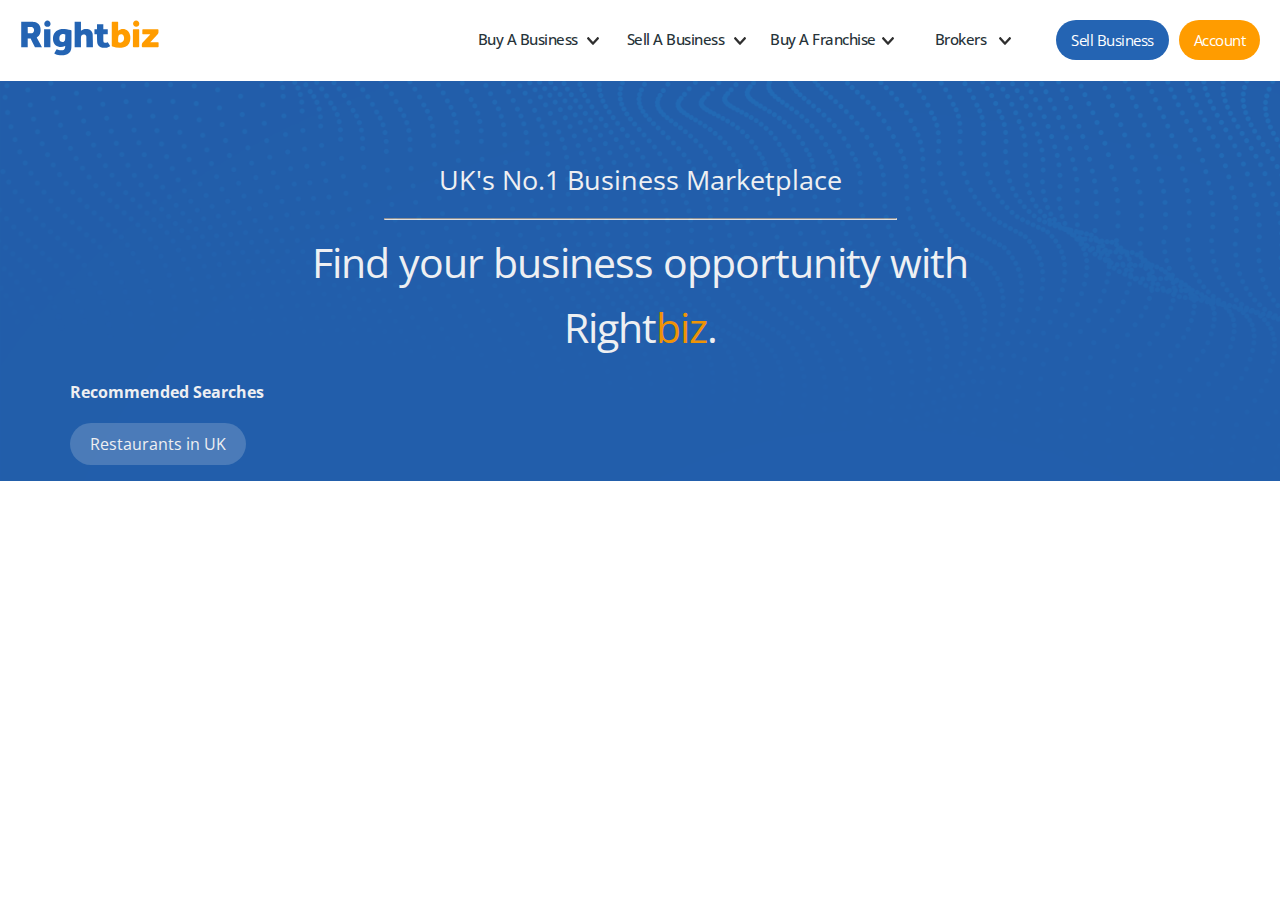
<file: task/index.html>
<!DOCTYPE html>

<html>

<head>
    <meta charset="UTF-8">    
    <meta name="description" content="Advertise your franchise today. Get your franchise seen by the people who want to see it most. Create a free franchise advert now and start your journey to becoming a nationwide brand today.">    
    <meta http-equiv="X-UA-Compatible" content="IE=edge">
    <meta name="viewport" content="width=device-width, initial-scale=1.0">  
    <title>Home Page</title>
    <link rel="stylesheet" href="style.css">
    <link rel="preconnect" href="https://fonts.googleapis.com">
    <link rel="preconnect" href="https://fonts.gstatic.com" crossorigin>
    <link href="https://fonts.googleapis.com/css2?family=Open+Sans:wght@400;500;600;700;800&display=swap" rel="stylesheet">

    <style>
    </style>

    <script src="https://www.google.com/recaptcha/api.js" async defer></script>
    <script src="https://www.googleoptimize.com/optimize.js?id=OPT-TFDF3HX"></script>
</head>

<body>
    <!-- Start Header  -->
    <header class="header">
        <!-- Start Navbar Section  -->
        <nav>
            <div class="toggle-bar">
                <img src="images/icon/icon-bar.svg" alt="bar" />
            </div>
            <div class="brand">
                <a href="#"><img src="images/logoRightbiz.svg" alt="brand" /></a>
            </div>
            <div class="all-content">
                <ul class="list-items">
                    <!-- Element 01 -->
                    <li class="items-element">
                    <div class="cont-link-and-img" data-item=".drop-one">
                        <a class="link-list" href="#">Buy A Business</a>
                        <img src="images/icon/icon-down.svg" alt="arrow-down"/>
                    </div>
                    <ul class="drop-menu-list drop-one">
                        <li class="item-drop"><a class="link-item" href="/businesses-for-sale-in-uk.html" target="_blank">New Businesses</a></li>                               
                        <li class="item-drop"><a class="link-item" href="/distressed/" target="_blank">Distressed Businesses</a></li>                               
                        <li class="item-drop"><a class="link-item" href="/member_login/" target="_blank">Register As Buyer</a></li>                               
                        <li class="item-drop"><a class="link-item" href="/member_login/" target="_blank">Members Login</a></li>                               
                    </ul>
                    </li>

                    <!-- Element 02 -->
                    <li class="items-element">
                    <div class="cont-link-and-img" data-item=".drop-two">
                    <a class="link-list" href="#">Sell A Business</a>
                    <img src="images/icon/icon-down.svg" alt="arrow-down"/>
                    </div>
                    <ul class="drop-menu-list drop-two">
                        <li class="item-drop"><a class="link-item" href="/sell_business/" target="_blank">Sell your Business</a></li>                               
                        <li class="item-drop"><a class="link-item" href="/sell-with-brokers/" target="_blank">Sell with a Broker</a></li>                               
                        <li class="item-drop"><a class="link-item" href="/member_login/" target="_blank">Seller Login</a></li>
                    </ul>
                    </li>

                    <!-- Element 03 -->
                    <li class="items-element">
                    <div class="cont-link-and-img" data-item=".drop-three">                        
                    <a class="link-list" href="#">Buy A Franchise</a>
                    <img src="images/icon/icon-down.svg" alt="arrow-down"/>
                    </div>
                    <ul class="drop-menu-list drop-three">
                        <li class="item-drop"><a class="link-item" href="/franchise-for-sale/" target="_blank">Buy A Franchise</a></li>                               
                        <li class="item-drop"><a class="link-item" href="/franchise-login/register" target="_blank">Advertise Your Franchise</a></li>                               
                        <li class="item-drop"><a class="link-item" href="/franchise-login/" target="_blank">Franchise Login</a></li>                               
                    </ul>
                    </li>

                    <!-- Element 04 -->
                    <li class="items-element">
                    <div class="cont-link-and-img p-last" data-item=".drop-four">  
                    <a class="link-list" href="#">Brokers</a>
                    <img src="images/icon/icon-down.svg" alt="arrow-down"/>
                    </div>
                    <ul class="drop-menu-list drop-four">
                        <li class="item-drop"><a class="link-item" href="/agents/" target="_blank">Recommended Brokers</a></li>                               
                        <li class="item-drop"><a class="link-item" href="/sell-with-brokers/" target="_blank">Sell with a Broker</a></li>                               
                        <li class="item-drop"><a class="link-item" href="/brokers/" target="_blank">For Brokers</a></li>                               
                    </ul>
                    </li>
                </ul>
                <div class="btn-navbar">
                    <a class="first" href="#">Sell Business</a>
                </div>
                <div class="btn-navbar">
                    <a class="second" href="#">Account</a>
                </div>
            </div>
        </nav>
        <!-- End Navbar Section  -->

        <!-- Start Landing Section -->
        <div class="landing-section">
            <div class="cont-landing"></div>
            <div class="container">
                <section class="section-title"> 
                    <h1 class="small-title">UK's No.1 Business Marketplace</h1>
                    <hr>
                    <h2 class="large-title">Find your business opportunity with Right<span>biz</span>.</h2>
                </section>
                <section class="section-search">
                    
                </section>
                <section class="section-tags">
                    <h4>Recommended Searches</h4>
                    <div class="tag"><a href="#">
                        Restaurants in UK
                    </a></div>
                </section>
            </div>
 
        </div>

        <!-- End Landing Section -->

    </header>
    <!-- End Header  -->




    <script src="main.js"></script>


    <script type="text/javascript">

        window.$zopim||(function(d,s){var z=$zopim=function(c){z._.push(c)},$=z.s=

        d.createElement(s),e=d.getElementsByTagName(s)[0];z.set=function(o){z.set.

        _.push(o)};z._=[];z.set._=[];$.async=!0;$.setAttribute("charset","utf-8");

        $.src="https://v2.zopim.com/?46tUmV6WROW2MBiPaYE8X0ryjxNWSgxw";z.t=+new Date;$.

        type="text/javascript";e.parentNode.insertBefore($,e)})(document,"script");

    </script>

    <script>

        $zopim(function() {

            $zopim.livechat.button.setHideWhenOffline(true);

            $zopim.livechat.setOnStatus(bubble);

            function bubble(status){

                var chat_class = document.getElementById('offline-chat');
                // console.log(status);

                if(status=='online'){

                    $zopim.livechat.button.show();
                }
            }
        });
    </script>

</body>

</html>
</file>
<file: homePage/style.css>
* {
  box-sizing: border-box;
  margin: 0;
  padding: 0; }

html {
  scroll-behavior: smooth; }

body {
  font-family: "Open Sans", sans-serif;
  min-height: 1500px; }

ul {
  list-style: none;
  margin: 0;
  padding: 0; }

a {
  text-decoration: none; }

.container {
  padding-right: 15px;
  padding-left: 15px;
  margin-left: auto;
  margin-right: auto; }
  @media (min-width: 768px) {
    .container {
      width: 750px; } }
  @media (min-width: 992px) {
    .container {
      width: 970px; } }
  @media (min-width: 1200px) {
    .container {
      width: 1170px; } }

.btn {
  border: none;
  color: #fff;
  cursor: pointer; }

.large-title {
  font-size: calc(1.2rem + 1.7vw);
  font-weight: 400; }

.medium-title {
  font-size: calc(1.2rem + 0.9vw);
  font-weight: 400; }

.small-title {
  font-size: calc(1.2rem + 0.6vw);
  font-weight: 400; }

.our-paraghraph {
  line-height: 1.8;
  font-size: calc(0.9rem + 0.3vw); }

.text-center {
  text-align: center; }

.header nav {
  display: flex;
  align-items: center;
  justify-content: space-between;
  padding: 20px 10px;
  position: relative;
  z-index: 4; }
  @media (max-width: 991.98px) {
    .header nav {
      justify-content: center; } }
  .header nav .toggle-bar {
    width: 30px;
    cursor: pointer;
    display: none; }
    @media (max-width: 991.98px) {
      .header nav .toggle-bar {
        display: block;
        position: absolute;
        left: 9%;
        top: 34%;
        width: 20px; } }
    .header nav .toggle-bar img {
      width: 100%; }
  .header nav .brand {
    width: 140px;
    margin-left: 10px; }
    @media (max-width: 991.98px) {
      .header nav .brand {
        width: 210px; } }
    .header nav .brand a img {
      width: 140px; }
      @media (max-width: 991.98px) {
        .header nav .brand a img {
          width: 210px; } }
  .header nav .all-content {
    display: flex;
    flex-direction: row-reverse;
    align-items: center; }
    @media (max-width: 991.98px) {
      .header nav .all-content {
        display: none;
        position: absolute;
        top: 98px;
        left: 0px;
        width: 100%; } }
    .header nav .all-content .cont-btn-navbar {
      display: flex;
      align-items: center; }
      @media (max-width: 991.98px) {
        .header nav .all-content .cont-btn-navbar {
          flex-direction: column;
          width: 100%;
          background-color: #fff;
          padding-left: 20px;
          padding-right: 20px; } }
      .header nav .all-content .cont-btn-navbar .btn-navbar {
        margin-right: 10px;
        text-align: center; }
        @media (max-width: 991.98px) {
          .header nav .all-content .cont-btn-navbar .btn-navbar {
            margin-right: 0px;
            margin-bottom: 20px;
            width: 100%; } }
        .header nav .all-content .cont-btn-navbar .btn-navbar a {
          display: block;
          color: #fff;
          letter-spacing: -0.5px;
          border-radius: 24px;
          padding: 10px 15px;
          font-size: 15px;
          transition: all 0.3s ease; }
          @media (max-width: 991.98px) {
            .header nav .all-content .cont-btn-navbar .btn-navbar a {
              border-radius: 6px;
              font-size: 16px; } }
        .header nav .all-content .cont-btn-navbar .btn-navbar .first {
          background-color: #2464b3; }
          .header nav .all-content .cont-btn-navbar .btn-navbar .first:hover {
            background-color: #1e7aeb; }
        .header nav .all-content .cont-btn-navbar .btn-navbar .second {
          background-color: #ff9c00; }
          .header nav .all-content .cont-btn-navbar .btn-navbar .second:hover {
            background-color: #dd8a05; }
    .header nav .all-content .list-items {
      display: flex;
      margin-right: 15px;
      width: 570px; }
      @media (max-width: 991.98px) {
        .header nav .all-content .list-items {
          width: 100%;
          margin-right: 0px;
          flex-direction: column;
          padding-left: 20px;
          padding-right: 20px;
          padding-bottom: 20px;
          background-color: #fff; } }
      .header nav .all-content .list-items .items-element:not(:last-of-type) {
        margin-right: 20px; }
        @media (max-width: 991.98px) {
          .header nav .all-content .list-items .items-element:not(:last-of-type) {
            margin-right: 0px; } }
      .header nav .all-content .list-items .items-element:first-of-type {
        border-radius: 6px 6px 0px 0px; }
      .header nav .all-content .list-items .items-element {
        position: relative;
        width: 100%;
        cursor: pointer; }
        @media (max-width: 991.98px) {
          .header nav .all-content .list-items .items-element {
            background-color: #263238;
            border-bottom: 1px solid #bcbebf; } }
        .header nav .all-content .list-items .items-element .cont-link-and-img.p-last {
          padding-left: 10px;
          padding-right: 30px; }
          @media (max-width: 991.98px) {
            .header nav .all-content .list-items .items-element .cont-link-and-img.p-last {
              padding-left: 0px;
              padding-right: 0px; } }
        .header nav .all-content .list-items .items-element .cont-link-and-img {
          display: flex;
          align-items: center;
          justify-content: center; }
          @media (max-width: 991.98px) {
            .header nav .all-content .list-items .items-element .cont-link-and-img {
              justify-content: space-between; } }
          .header nav .all-content .list-items .items-element .cont-link-and-img .link-list {
            width: 100%;
            text-align: center;
            color: #263238;
            font-size: 15px;
            font-weight: 500;
            letter-spacing: -0.5px;
            margin-right: 2px;
            transition: all 0.2s ease; }
            @media (max-width: 991.98px) {
              .header nav .all-content .list-items .items-element .cont-link-and-img .link-list {
                color: #fff;
                padding: 15px 20px;
                font-size: 17px;
                text-align: left; } }
            .header nav .all-content .list-items .items-element .cont-link-and-img .link-list:hover {
              color: #2464b3; }
              @media (max-width: 991.98px) {
                .header nav .all-content .list-items .items-element .cont-link-and-img .link-list:hover {
                  color: #fff; } }
          @media (max-width: 991.98px) {
            .header nav .all-content .list-items .items-element .cont-link-and-img .link-list.active {
              color: #fff; } }
          .header nav .all-content .list-items .items-element .cont-link-and-img .img {
            padding-top: 3px;
            width: 12px;
            transition: transform 0.2s ease-in-out; }
            @media (max-width: 991.98px) {
              .header nav .all-content .list-items .items-element .cont-link-and-img .img {
                background-color: #fff;
                border-radius: 10px;
                width: 32px;
                padding-top: 11px;
                padding-bottom: 9px;
                padding-left: 9px;
                padding-right: 9px;
                margin-right: 20px; } }
          .header nav .all-content .list-items .items-element .cont-link-and-img .img.active {
            transform: rotate(180deg); }
        .header nav .all-content .list-items .items-element .drop-menu-list {
          display: block;
          max-height: 0px;
          overflow: hidden;
          position: absolute;
          top: 38px;
          left: 0px;
          width: 158%;
          background-color: #263238;
          transition: all 0.2s ease; }
          @media (max-width: 991.98px) {
            .header nav .all-content .list-items .items-element .drop-menu-list {
              position: relative;
              background-color: #fff;
              width: 100%;
              top: 0px; } }
          @media (max-width: 991.98px) {
            .header nav .all-content .list-items .items-element .drop-menu-list .item-drop:not(:last-of-type) {
              border-bottom: 1px solid #bcbebf; } }
          .header nav .all-content .list-items .items-element .drop-menu-list .item-drop {
            width: 100%; }
            @media (max-width: 991.98px) {
              .header nav .all-content .list-items .items-element .drop-menu-list .item-drop {
                border-left: 1px solid #bcbebf;
                border-right: 1px solid #bcbebf; } }
            .header nav .all-content .list-items .items-element .drop-menu-list .item-drop .link-item {
              display: block;
              color: #fff;
              padding: 10px;
              font-size: 15px;
              transition: all 0.5s ease-in-out; }
              @media (max-width: 991.98px) {
                .header nav .all-content .list-items .items-element .drop-menu-list .item-drop .link-item {
                  color: #263238;
                  padding: 10px 20px;
                  font-weight: 500; } }
              .header nav .all-content .list-items .items-element .drop-menu-list .item-drop .link-item:hover {
                background-color: #fff;
                color: #263238; }
                @media (max-width: 991.98px) {
                  .header nav .all-content .list-items .items-element .drop-menu-list .item-drop .link-item:hover {
                    color: #2464b3;
                    background-color: #fff; } }
  .header nav .all-content.show-content {
    display: flex; }
    @media (max-width: 991.98px) {
      .header nav .all-content.show-content {
        display: block; } }
.header .landing-section {
  background-color: #2464b3;
  min-height: 400px;
  position: relative;
  z-index: 3; }
  .header .landing-section .cont-landing {
    width: 100%;
    height: 100%;
    position: absolute;
    top: 0;
    left: 0;
    background-image: url("images/bg-shapes.png");
    z-index: 4; }
  .header .landing-section .cont-content-landing {
    padding-bottom: 30px;
    position: relative;
    z-index: 5; }
    .header .landing-section .cont-content-landing .section-title {
      padding-top: 80px;
      margin-bottom: 60px; }
      .header .landing-section .cont-content-landing .section-title h1,
      .header .landing-section .cont-content-landing .section-title h2 {
        color: #fff;
        margin-bottom: 20px;
        text-align: center; }
      .header .landing-section .cont-content-landing .section-title hr {
        width: 45%;
        margin-right: auto;
        margin-left: auto;
        margin-bottom: 10px; }
      .header .landing-section .cont-content-landing .section-title h2 {
        margin-right: auto;
        margin-left: auto;
        width: 60%;
        line-height: 1.6;
        letter-spacing: -1px; }
        .header .landing-section .cont-content-landing .section-title h2 span {
          color: #ff9c00; }
        @media (max-width: 767.98px) {
          .header .landing-section .cont-content-landing .section-title h2 {
            width: 90%; } }
    .header .landing-section .cont-content-landing .section-search {
      margin-bottom: 40px;
      width: 100%; }
      .header .landing-section .cont-content-landing .section-search .header-search {
        display: flex;
        justify-content: space-between;
        align-items: center;
        width: 100%;
        position: relative;
        top: 2px;
        z-index: 7; }
        .header .landing-section .cont-content-landing .section-search .header-search .cont-tabs {
          display: flex; }
          .header .landing-section .cont-content-landing .section-search .header-search .cont-tabs .tab {
            padding: 10px 30px;
            text-align: center;
            font-size: 1rem;
            background-color: #5083c2;
            color: #fff;
            border-radius: 6px 6px 0px 0px;
            cursor: pointer;
            transition: all 0.2s ease; }
            @media (max-width: 767.98px) {
              .header .landing-section .cont-content-landing .section-search .header-search .cont-tabs .tab {
                font-size: 0.8rem;
                padding: 5px 10px;
                letter-spacing: -0.5px; } }
          .header .landing-section .cont-content-landing .section-search .header-search .cont-tabs .tab:first-of-type {
            margin-right: 20px;
            margin-left: 30px; }
            @media (max-width: 767.98px) {
              .header .landing-section .cont-content-landing .section-search .header-search .cont-tabs .tab:first-of-type {
                margin-right: 10px;
                margin-left: 20px; } }
          .header .landing-section .cont-content-landing .section-search .header-search .cont-tabs .tab.active {
            background-color: #fff;
            color: #2464b3; }
        .header .landing-section .cont-content-landing .section-search .header-search .total-number {
          font-size: 1rem;
          color: #fff; }
          @media (max-width: 767.98px) {
            .header .landing-section .cont-content-landing .section-search .header-search .total-number {
              font-size: 0.8rem;
              letter-spacing: -0.5px; } }
      .header .landing-section .cont-content-landing .section-search .body-search {
        background-color: #fff;
        padding: 20px;
        border-radius: 10px 10px 6px 6px;
        position: relative;
        top: 1px;
        z-index: 8; }
        .header .landing-section .cont-content-landing .section-search .body-search .form {
          display: flex;
          justify-content: space-between; }
          @media (max-width: 767.98px) {
            .header .landing-section .cont-content-landing .section-search .body-search .form {
              flex-direction: column; } }
          .header .landing-section .cont-content-landing .section-search .body-search .form .part-input {
            display: flex;
            background-color: #d7d8d8;
            border-radius: 24px;
            padding-left: 10px;
            padding-right: 10px;
            width: 43%;
            margin-right: 10px; }
            @media (max-width: 767.98px) {
              .header .landing-section .cont-content-landing .section-search .body-search .form .part-input {
                width: 100%;
                margin-bottom: 20px; } }
            .header .landing-section .cont-content-landing .section-search .body-search .form .part-input .icon-img {
              width: 20px;
              margin-left: 10px;
              display: block; }
            .header .landing-section .cont-content-landing .section-search .body-search .form .part-input input[type="text"] {
              display: block;
              border-radius: 0px 24px 24px 0px;
              padding: 10px 20px;
              width: 90%;
              height: 100%;
              font-size: 1rem;
              outline: none;
              border: none;
              color: #263238;
              font-family: "Open Sans", sans-serif;
              background-color: #d7d8d8; }
              @media (max-width: 767.98px) {
                .header .landing-section .cont-content-landing .section-search .body-search .form .part-input input[type="text"] {
                  font-size: 0.8rem; } }
            .header .landing-section .cont-content-landing .section-search .body-search .form .part-input input[type="text"]::placeholder {
              color: #77838e; }
          .header .landing-section .cont-content-landing .section-search .body-search .form .part-submit {
            border-radius: 24px; }
            @media (max-width: 767.98px) {
              .header .landing-section .cont-content-landing .section-search .body-search .form .part-submit {
                width: 100%; } }
            .header .landing-section .cont-content-landing .section-search .body-search .form .part-submit input[type="submit"] {
              cursor: pointer;
              display: block;
              background-color: #ff9c00;
              border-radius: 24px;
              padding: 10px 25px;
              font-size: 1rem;
              outline: none;
              border: none;
              color: #fff;
              font-family: "Open Sans", sans-serif; }
              .header .landing-section .cont-content-landing .section-search .body-search .form .part-submit input[type="submit"]:hover {
                background-color: #dd8a05; }
              @media (max-width: 767.98px) {
                .header .landing-section .cont-content-landing .section-search .body-search .form .part-submit input[type="submit"] {
                  font-size: 0.8rem;
                  width: 100%; } }
        .header .landing-section .cont-content-landing .section-search .body-search .s-form {
          display: none; }
    .header .landing-section .cont-content-landing .section-tags h4 {
      font-size: 1rem;
      color: #fff;
      margin-bottom: 20px;
      letter-spacing: -0.5px; }
    .header .landing-section .cont-content-landing .section-tags .cont-tags {
      display: flex;
      flex-wrap: wrap; }
      .header .landing-section .cont-content-landing .section-tags .cont-tags .tag {
        margin-right: 10px;
        margin-bottom: 20px; }
        .header .landing-section .cont-content-landing .section-tags .cont-tags .tag a {
          display: inline-block;
          background-color: #5083c2;
          padding: 9px 15px;
          font-size: 1rem;
          color: #fff;
          border-radius: 24px;
          border: 1px solid transparent;
          transition: all 0.3s ease; }
          .header .landing-section .cont-content-landing .section-tags .cont-tags .tag a:hover {
            background-color: #0f417e;
            border: 1px solid #fff; }
          @media (max-width: 767.98px) {
            .header .landing-section .cont-content-landing .section-tags .cont-tags .tag a {
              font-size: 0.9rem;
              padding: 6px 12px; } }

.featured-brokers-section {
  padding-top: 40px;
  padding-bottom: 40px; }
  .featured-brokers-section h2 {
    color: #263238;
    text-align: center; }
  .featured-brokers-section .cont-logos {
    margin-top: 50px;
    display: flex;
    flex-wrap: wrap;
    justify-content: center; }
    @media (max-width: 575.98px) {
      .featured-brokers-section .cont-logos {
        flex-wrap: nowrap;
        width: 100%;
        justify-content: start; } }
    .featured-brokers-section .cont-logos .logo-container[data-select] {
      display: none; }
      @media (max-width: 575.98px) {
        .featured-brokers-section .cont-logos .logo-container[data-select] {
          display: block; } }
    .featured-brokers-section .cont-logos .logo-container {
      height: 70px;
      margin-bottom: 30px;
      margin-right: 15px;
      margin-left: 15px; }
      .featured-brokers-section .cont-logos .logo-container .logo-img {
        width: 100%;
        height: 70px; }
        @media (max-width: 575.98px) {
          .featured-brokers-section .cont-logos .logo-container .logo-img {
            width: 350px; } }

/*# sourceMappingURL=style.css.map */
</file>
<file: last task/style.css>
* {
  box-sizing: border-box;
  margin: 0;
  padding: 0; }

html {
  scroll-behavior: smooth; }

body {
  font-family: "Open Sans", sans-serif;
  min-height: 1500px; }

ul {
  list-style: none;
  margin: 0;
  padding: 0; }

a {
  text-decoration: none; }

.container {
  padding-right: 15px;
  padding-left: 15px;
  margin-left: auto;
  margin-right: auto; }
  @media (min-width: 768px) {
    .container {
      width: 750px; } }
  @media (min-width: 992px) {
    .container {
      width: 970px; } }
  @media (min-width: 1200px) {
    .container {
      width: 1170px; } }

.btn {
  border: none;
  color: #fff;
  cursor: pointer; }

.large-title {
  font-size: calc(1.2rem + 1.7vw);
  font-weight: 400; }

.medium-title {
  font-size: calc(1.2rem + 0.9vw);
  font-weight: 400; }

.small-title {
  font-size: calc(1.2rem + 0.4vw);
  font-weight: 400; }

.our-paraghraph {
  line-height: 1.8;
  font-size: calc(0.9rem + 0.3vw); }

.text-center {
  text-align: center; }

.header nav {
  display: flex;
  align-items: center;
  justify-content: space-between;
  padding: 20px 10px;
  position: relative;
  z-index: 4; }
  @media (max-width: 991.98px) {
    .header nav {
      justify-content: center; } }
  .header nav .toggle-bar {
    width: 30px;
    cursor: pointer;
    display: none; }
    @media (max-width: 991.98px) {
      .header nav .toggle-bar {
        display: block;
        position: absolute;
        left: 9%;
        top: 34%;
        width: 20px; } }
    .header nav .toggle-bar img {
      width: 100%; }
  .header nav .brand {
    width: 140px;
    margin-left: 10px; }
    @media (max-width: 991.98px) {
      .header nav .brand {
        width: 210px; } }
    .header nav .brand a img {
      width: 140px; }
      @media (max-width: 991.98px) {
        .header nav .brand a img {
          width: 210px; } }
  .header nav .all-content {
    display: flex;
    flex-direction: row-reverse;
    align-items: center; }
    @media (max-width: 991.98px) {
      .header nav .all-content {
        display: none;
        position: absolute;
        top: 98px;
        left: 0px;
        width: 100%; } }
    .header nav .all-content .cont-btn-navbar {
      display: flex;
      align-items: center; }
      @media (max-width: 991.98px) {
        .header nav .all-content .cont-btn-navbar {
          flex-direction: column;
          width: 100%;
          background-color: #fff;
          padding-left: 20px;
          padding-right: 20px; } }
      .header nav .all-content .cont-btn-navbar .btn-navbar {
        margin-right: 10px;
        text-align: center; }
        @media (max-width: 991.98px) {
          .header nav .all-content .cont-btn-navbar .btn-navbar {
            margin-right: 0px;
            margin-bottom: 20px;
            width: 100%; } }
        .header nav .all-content .cont-btn-navbar .btn-navbar a {
          display: block;
          color: #fff;
          letter-spacing: -0.5px;
          border-radius: 24px;
          padding: 10px 15px;
          font-size: 15px;
          transition: all 0.3s ease; }
          @media (max-width: 991.98px) {
            .header nav .all-content .cont-btn-navbar .btn-navbar a {
              border-radius: 6px;
              font-size: 16px; } }
        .header nav .all-content .cont-btn-navbar .btn-navbar .first {
          background-color: #2464b3; }
          .header nav .all-content .cont-btn-navbar .btn-navbar .first:hover {
            background-color: #1e7aeb; }
        .header nav .all-content .cont-btn-navbar .btn-navbar .second {
          background-color: #ff9c00; }
          .header nav .all-content .cont-btn-navbar .btn-navbar .second:hover {
            background-color: #dd8a05; }
    .header nav .all-content .list-items {
      display: flex;
      margin-right: 15px;
      width: 570px; }
      @media (max-width: 991.98px) {
        .header nav .all-content .list-items {
          width: 100%;
          margin-right: 0px;
          flex-direction: column;
          padding-left: 20px;
          padding-right: 20px;
          padding-bottom: 20px;
          background-color: #fff; } }
      .header nav .all-content .list-items .items-element:not(:last-of-type) {
        margin-right: 20px; }
        @media (max-width: 991.98px) {
          .header nav .all-content .list-items .items-element:not(:last-of-type) {
            margin-right: 0px; } }
      .header nav .all-content .list-items .items-element:first-of-type {
        border-radius: 6px 6px 0px 0px; }
      .header nav .all-content .list-items .items-element {
        position: relative;
        width: 100%;
        cursor: pointer; }
        @media (max-width: 991.98px) {
          .header nav .all-content .list-items .items-element {
            background-color: #263238;
            border-bottom: 1px solid #bcbebf; } }
        .header nav .all-content .list-items .items-element .cont-link-and-img.p-last {
          padding-left: 10px;
          padding-right: 30px; }
          @media (max-width: 991.98px) {
            .header nav .all-content .list-items .items-element .cont-link-and-img.p-last {
              padding-left: 0px;
              padding-right: 0px; } }
        .header nav .all-content .list-items .items-element .cont-link-and-img {
          display: flex;
          align-items: center;
          justify-content: center; }
          @media (max-width: 991.98px) {
            .header nav .all-content .list-items .items-element .cont-link-and-img {
              justify-content: space-between; } }
          .header nav .all-content .list-items .items-element .cont-link-and-img .link-list {
            width: 100%;
            text-align: center;
            color: #263238;
            font-size: 15px;
            font-weight: 500;
            letter-spacing: -0.5px;
            margin-right: 2px;
            transition: all 0.2s ease; }
            @media (max-width: 991.98px) {
              .header nav .all-content .list-items .items-element .cont-link-and-img .link-list {
                color: #fff;
                padding: 15px 20px;
                font-size: 17px;
                text-align: left; } }
            .header nav .all-content .list-items .items-element .cont-link-and-img .link-list:hover {
              color: #2464b3; }
              @media (max-width: 991.98px) {
                .header nav .all-content .list-items .items-element .cont-link-and-img .link-list:hover {
                  color: #fff; } }
          @media (max-width: 991.98px) {
            .header nav .all-content .list-items .items-element .cont-link-and-img .link-list.active {
              color: #fff; } }
          .header nav .all-content .list-items .items-element .cont-link-and-img .img {
            padding-top: 3px;
            width: 12px;
            transition: transform 0.2s ease-in-out; }
            @media (max-width: 991.98px) {
              .header nav .all-content .list-items .items-element .cont-link-and-img .img {
                background-color: #fff;
                border-radius: 10px;
                width: 32px;
                padding-top: 11px;
                padding-bottom: 9px;
                padding-left: 9px;
                padding-right: 9px;
                margin-right: 20px; } }
          .header nav .all-content .list-items .items-element .cont-link-and-img .img.active {
            transform: rotate(180deg); }
        .header nav .all-content .list-items .items-element .drop-menu-list {
          display: block;
          max-height: 0px;
          overflow: hidden;
          position: absolute;
          top: 38px;
          left: 0px;
          width: 158%;
          background-color: #263238;
          transition: all 0.2s ease; }
          @media (max-width: 991.98px) {
            .header nav .all-content .list-items .items-element .drop-menu-list {
              position: relative;
              background-color: #fff;
              width: 100%;
              top: 0px; } }
          @media (max-width: 991.98px) {
            .header nav .all-content .list-items .items-element .drop-menu-list .item-drop:not(:last-of-type) {
              border-bottom: 1px solid #bcbebf; } }
          .header nav .all-content .list-items .items-element .drop-menu-list .item-drop {
            width: 100%; }
            @media (max-width: 991.98px) {
              .header nav .all-content .list-items .items-element .drop-menu-list .item-drop {
                border-left: 1px solid #bcbebf;
                border-right: 1px solid #bcbebf; } }
            .header nav .all-content .list-items .items-element .drop-menu-list .item-drop .link-item {
              display: block;
              color: #fff;
              padding: 10px;
              font-size: 15px;
              transition: all 0.5s ease-in-out; }
              @media (max-width: 991.98px) {
                .header nav .all-content .list-items .items-element .drop-menu-list .item-drop .link-item {
                  color: #263238;
                  padding: 10px 20px;
                  font-weight: 500; } }
              .header nav .all-content .list-items .items-element .drop-menu-list .item-drop .link-item:hover {
                background-color: #fff;
                color: #263238; }
                @media (max-width: 991.98px) {
                  .header nav .all-content .list-items .items-element .drop-menu-list .item-drop .link-item:hover {
                    color: #2464b3;
                    background-color: #fff; } }
  .header nav .all-content.show-content {
    display: flex; }
    @media (max-width: 991.98px) {
      .header nav .all-content.show-content {
        display: block; } }
.header .landing-section {
  background-color: #2464b3;
  min-height: 400px;
  position: relative;
  z-index: 3; }
  .header .landing-section .cont-landing {
    width: 100%;
    height: 100%;
    position: absolute;
    top: 0;
    left: 0;
    background-image: url("images/bg-shapes.png");
    z-index: 4; }
  .header .landing-section .cont-content-landing {
    padding-bottom: 30px;
    position: relative;
    z-index: 5; }
    .header .landing-section .cont-content-landing .section-title {
      padding-top: 80px;
      margin-bottom: 60px; }
      .header .landing-section .cont-content-landing .section-title h1,
      .header .landing-section .cont-content-landing .section-title h2 {
        color: #fff;
        margin-bottom: 20px;
        text-align: center; }
      .header .landing-section .cont-content-landing .section-title hr {
        width: 45%;
        margin-right: auto;
        margin-left: auto;
        margin-bottom: 10px; }
      .header .landing-section .cont-content-landing .section-title h2 {
        margin-right: auto;
        margin-left: auto;
        width: 60%;
        line-height: 1.6;
        letter-spacing: -1px; }
        .header .landing-section .cont-content-landing .section-title h2 span {
          color: #ff9c00; }
        @media (max-width: 767.98px) {
          .header .landing-section .cont-content-landing .section-title h2 {
            width: 90%; } }
    .header .landing-section .cont-content-landing .section-search {
      margin-bottom: 40px;
      width: 100%; }
      .header .landing-section .cont-content-landing .section-search .header-search {
        display: flex;
        justify-content: space-between;
        align-items: center;
        width: 100%;
        position: relative;
        top: 2px;
        z-index: 7; }
        .header .landing-section .cont-content-landing .section-search .header-search .cont-tabs {
          display: flex; }
          .header .landing-section .cont-content-landing .section-search .header-search .cont-tabs .tab {
            padding: 10px 30px;
            text-align: center;
            font-size: 1rem;
            background-color: #5083c2;
            color: #fff;
            border-radius: 6px 6px 0px 0px;
            cursor: pointer;
            transition: all 0.2s ease; }
            @media (max-width: 767.98px) {
              .header .landing-section .cont-content-landing .section-search .header-search .cont-tabs .tab {
                font-size: 0.8rem;
                padding: 5px 10px;
                letter-spacing: -0.5px; } }
          .header .landing-section .cont-content-landing .section-search .header-search .cont-tabs .tab:first-of-type {
            margin-right: 20px;
            margin-left: 30px; }
            @media (max-width: 767.98px) {
              .header .landing-section .cont-content-landing .section-search .header-search .cont-tabs .tab:first-of-type {
                margin-right: 10px;
                margin-left: 20px; } }
          .header .landing-section .cont-content-landing .section-search .header-search .cont-tabs .tab.active {
            background-color: #fff;
            color: #2464b3; }
        .header .landing-section .cont-content-landing .section-search .header-search .total-number {
          font-size: 1rem;
          color: #fff; }
          @media (max-width: 767.98px) {
            .header .landing-section .cont-content-landing .section-search .header-search .total-number {
              font-size: 0.8rem;
              letter-spacing: -0.5px; } }
      .header .landing-section .cont-content-landing .section-search .body-search {
        background-color: #fff;
        padding: 20px;
        border-radius: 10px 10px 6px 6px;
        position: relative;
        top: 1px;
        z-index: 8; }
        .header .landing-section .cont-content-landing .section-search .body-search .form {
          display: flex;
          justify-content: space-between; }
          @media (max-width: 767.98px) {
            .header .landing-section .cont-content-landing .section-search .body-search .form {
              flex-direction: column; } }
          .header .landing-section .cont-content-landing .section-search .body-search .form .part-input {
            display: flex;
            background-color: #d7d8d8;
            border-radius: 24px;
            padding-left: 10px;
            padding-right: 10px;
            width: 43%;
            margin-right: 10px; }
            @media (max-width: 767.98px) {
              .header .landing-section .cont-content-landing .section-search .body-search .form .part-input {
                width: 100%;
                margin-bottom: 20px; } }
            .header .landing-section .cont-content-landing .section-search .body-search .form .part-input .icon-img {
              width: 20px;
              margin-left: 10px;
              display: block; }
            .header .landing-section .cont-content-landing .section-search .body-search .form .part-input input[type="text"] {
              display: block;
              border-radius: 0px 24px 24px 0px;
              padding: 10px 20px;
              width: 90%;
              height: 100%;
              font-size: 1rem;
              outline: none;
              border: none;
              color: #263238;
              font-family: "Open Sans", sans-serif;
              background-color: #d7d8d8; }
              @media (max-width: 767.98px) {
                .header .landing-section .cont-content-landing .section-search .body-search .form .part-input input[type="text"] {
                  font-size: 0.8rem; } }
            .header .landing-section .cont-content-landing .section-search .body-search .form .part-input input[type="text"]::placeholder {
              color: #77838e; }
          .header .landing-section .cont-content-landing .section-search .body-search .form .part-submit {
            border-radius: 24px; }
            @media (max-width: 767.98px) {
              .header .landing-section .cont-content-landing .section-search .body-search .form .part-submit {
                width: 100%; } }
            .header .landing-section .cont-content-landing .section-search .body-search .form .part-submit input[type="submit"] {
              cursor: pointer;
              display: block;
              background-color: #ff9c00;
              border-radius: 24px;
              padding: 10px 25px;
              font-size: 1rem;
              outline: none;
              border: none;
              color: #fff;
              font-family: "Open Sans", sans-serif; }
              .header .landing-section .cont-content-landing .section-search .body-search .form .part-submit input[type="submit"]:hover {
                background-color: #dd8a05; }
              @media (max-width: 767.98px) {
                .header .landing-section .cont-content-landing .section-search .body-search .form .part-submit input[type="submit"] {
                  font-size: 0.8rem;
                  width: 100%; } }
        .header .landing-section .cont-content-landing .section-search .body-search .s-form {
          display: none; }
    .header .landing-section .cont-content-landing .section-tags h4 {
      font-size: 1rem;
      color: #fff;
      margin-bottom: 20px;
      letter-spacing: -0.5px; }
    .header .landing-section .cont-content-landing .section-tags .cont-tags {
      display: flex;
      flex-wrap: wrap; }
      .header .landing-section .cont-content-landing .section-tags .cont-tags .tag {
        margin-right: 10px;
        margin-bottom: 20px; }
        .header .landing-section .cont-content-landing .section-tags .cont-tags .tag a {
          display: inline-block;
          background-color: #5083c2;
          padding: 9px 15px;
          font-size: 1rem;
          color: #fff;
          border-radius: 24px;
          border: 1px solid transparent;
          transition: all 0.3s ease; }
          .header .landing-section .cont-content-landing .section-tags .cont-tags .tag a:hover {
            background-color: #0f417e;
            border: 1px solid #fff; }
          @media (max-width: 767.98px) {
            .header .landing-section .cont-content-landing .section-tags .cont-tags .tag a {
              font-size: 0.9rem;
              padding: 6px 12px; } }

.featured-brokers-section {
  padding-top: 40px;
  padding-bottom: 40px; }
  .featured-brokers-section h2 {
    color: #263238;
    text-align: center; }
  .featured-brokers-section .carousel-logo {
    margin-top: 50px;
    background-color: blue;
    position: relative; }
    .featured-brokers-section .carousel-logo .arrow-part {
      display: flex;
      align-items: center;
      justify-content: space-between;
      width: 100%;
      position: absolute;
      top: 50%;
      left: 0px;
      z-index: 6;
      transform: translateY(-50%); }
      @media (min-width: 576px) {
        .featured-brokers-section .carousel-logo .arrow-part {
          display: none; } }
      .featured-brokers-section .carousel-logo .arrow-part .left-arrow,
      .featured-brokers-section .carousel-logo .arrow-part .right-arrow {
        background-color: #e7e7e7;
        width: 40px;
        height: 40px;
        display: flex;
        align-items: center;
        justify-content: center;
        border-radius: 50%;
        transition: all 0.2s ease;
        cursor: pointer; }
        .featured-brokers-section .carousel-logo .arrow-part .left-arrow:hover,
        .featured-brokers-section .carousel-logo .arrow-part .right-arrow:hover {
          background-color: #bdbbbb; }
        .featured-brokers-section .carousel-logo .arrow-part .left-arrow img,
        .featured-brokers-section .carousel-logo .arrow-part .right-arrow img {
          width: 15px;
          display: block; }
      .featured-brokers-section .carousel-logo .arrow-part .hides {
        pointer-events: none;
        cursor: default;
        cursor: not-allowed; }
    .featured-brokers-section .carousel-logo .cont-logos {
      display: flex;
      flex-wrap: wrap;
      justify-content: center;
      background-color: #ccc; }
      @media (max-width: 575.98px) {
        .featured-brokers-section .carousel-logo .cont-logos {
          flex-wrap: nowrap;
          width: 100%;
          justify-content: start;
          overflow-x: hidden; } }
      .featured-brokers-section .carousel-logo .cont-logos .logo-container[data-select] {
        display: none; }
        @media (max-width: 575.98px) {
          .featured-brokers-section .carousel-logo .cont-logos .logo-container[data-select] {
            display: block; } }
      .featured-brokers-section .carousel-logo .cont-logos .logo-container {
        flex-basis: 20%;
        background-color: green;
        height: 85px;
        margin-bottom: 30px;
        margin-right: 15px;
        margin-left: 15px; }
        @media (min-width: 576px) and (max-width: 991.98px) {
          .featured-brokers-section .carousel-logo .cont-logos .logo-container {
            flex-basis: 45%; } }
        @media (max-width: 575.98px) {
          .featured-brokers-section .carousel-logo .cont-logos .logo-container {
            flex-basis: 100%;
            margin-right: 0px;
            margin-left: 0px;
            margin-bottom: 0px;
            position: relative;
            left: 0;
            transition: 0.5s ease-in-out; } }
        .featured-brokers-section .carousel-logo .cont-logos .logo-container .logo-img {
          display: block;
          width: 100%;
          height: 85px; }
          @media (min-width: 375px) and (max-width: 575.98px) {
            .featured-brokers-section .carousel-logo .cont-logos .logo-container .logo-img {
              width: 91.5vw; } }
          @media (max-width: 374.98px) {
            .featured-brokers-section .carousel-logo .cont-logos .logo-container .logo-img {
              width: 87.5vw; } }

.most-popular-section {
  padding-top: 40px;
  padding-bottom: 40px; }
  .most-popular-section h3,
  .most-popular-section h2 {
    color: #263238;
    text-align: center; }
  .most-popular-section h3 {
    margin-bottom: 20px; }
  .most-popular-section h2 {
    margin-bottom: 40px; }
  .most-popular-section .cont-box-select {
    border-bottom: 1px solid #77838e;
    display: flex;
    justify-content: center;
    margin-bottom: 30px; }
    .most-popular-section .cont-box-select .select-part {
      display: flex;
      justify-content: center;
      align-items: center; }
      .most-popular-section .cont-box-select .select-part .select-element {
        margin-right: 10px;
        margin-left: 10px;
        text-align: center;
        font-size: 1rem;
        color: #263238;
        padding: 10px 15px;
        cursor: pointer;
        transition: all 0.3s ease;
        border-bottom: 4px solid transparent; }
        .most-popular-section .cont-box-select .select-part .select-element:hover {
          color: #2464b3; }
      .most-popular-section .cont-box-select .select-part .select-element.active {
        border-bottom: 4px solid #2464b3;
        color: #2464b3; }
  .most-popular-section .container-of-all-tabs .all-container-cards {
    display: flex;
    justify-content: center; }
    @media (max-width: 767.98px) {
      .most-popular-section .container-of-all-tabs .all-container-cards {
        flex-direction: column; } }
    .most-popular-section .container-of-all-tabs .all-container-cards .child-card:not(:last-of-type) {
      margin-right: 20px; }
      @media (max-width: 767.98px) {
        .most-popular-section .container-of-all-tabs .all-container-cards .child-card:not(:last-of-type) {
          margin-right: 0px;
          margin-bottom: 20px; } }
    .most-popular-section .container-of-all-tabs .all-container-cards .child-card {
      flex-basis: 30%; }
      @media (max-width: 767.98px) {
        .most-popular-section .container-of-all-tabs .all-container-cards .child-card {
          flex-basis: 100%; } }
      .most-popular-section .container-of-all-tabs .all-container-cards .child-card .main-card {
        position: relative;
        border-radius: 10px;
        overflow: hidden; }
        .most-popular-section .container-of-all-tabs .all-container-cards .child-card .main-card .link-main-card {
          display: block; }
          .most-popular-section .container-of-all-tabs .all-container-cards .child-card .main-card .link-main-card .overlay {
            display: flex;
            align-items: center;
            justify-content: center;
            font-size: 2rem;
            color: transparent;
            position: absolute;
            top: 0px;
            left: 0px;
            width: 100%;
            height: 100%;
            background-color: transparent;
            z-index: 6;
            transition: all 0.3s ease; }
            .most-popular-section .container-of-all-tabs .all-container-cards .child-card .main-card .link-main-card .overlay:hover {
              background-color: rgba(255, 156, 0, 0.7);
              color: #fff; }
          .most-popular-section .container-of-all-tabs .all-container-cards .child-card .main-card .link-main-card .cont-img {
            background-size: cover;
            background-repeat: no-repeat;
            position: absolute;
            top: 0px;
            left: 0px;
            width: 100%;
            height: 100%;
            z-index: 4; }
      .most-popular-section .container-of-all-tabs .all-container-cards .child-card .f-box {
        min-height: 500px; }
      .most-popular-section .container-of-all-tabs .all-container-cards .child-card .s-box {
        min-height: 240px;
        margin-bottom: 20px; }
      .most-popular-section .container-of-all-tabs .all-container-cards .child-card .t-box {
        min-height: 240px; }
      .most-popular-section .container-of-all-tabs .all-container-cards .child-card .frd-box {
        min-height: 500px; }
  .most-popular-section .container-of-all-tabs .sectors-container-cards {
    display: none;
    padding: 10px; }
    .most-popular-section .container-of-all-tabs .sectors-container-cards .list-sectors {
      background-color: #ccc;
      column-count: 3; }
      @media (max-width: 767.98px) {
        .most-popular-section .container-of-all-tabs .sectors-container-cards .list-sectors {
          column-count: 1; } }
      .most-popular-section .container-of-all-tabs .sectors-container-cards .list-sectors .li-sectors {
        margin-bottom: 10px; }
        .most-popular-section .container-of-all-tabs .sectors-container-cards .list-sectors .li-sectors a {
          font-size: 1.1rem;
          font-weight: 500;
          color: #2464b3;
          transition: all 0.3s ease; }
          .most-popular-section .container-of-all-tabs .sectors-container-cards .list-sectors .li-sectors a:hover {
            padding-left: 7px; }
      @media (max-width: 767.98px) {
        .most-popular-section .container-of-all-tabs .sectors-container-cards .list-sectors .li-sectors:nth-child(n + 10) {
          display: none; } }
      @media (max-width: 767.98px) {
        .most-popular-section .container-of-all-tabs .sectors-container-cards .list-sectors .li-sectors:nth-child(n + 10).show {
          display: block; } }
    .most-popular-section .container-of-all-tabs .sectors-container-cards .read-more-btn {
      cursor: pointer;
      width: 210px;
      margin: 15px auto;
      text-align: center;
      display: none; }
      @media (max-width: 767.98px) {
        .most-popular-section .container-of-all-tabs .sectors-container-cards .read-more-btn {
          display: block; } }
      .most-popular-section .container-of-all-tabs .sectors-container-cards .read-more-btn span {
        font-weight: 500;
        font-size: 1.1rem;
        margin-right: 5px;
        color: #2464b3; }
      .most-popular-section .container-of-all-tabs .sectors-container-cards .read-more-btn img {
        width: 17px;
        transition: all 0.2s ease; }
      .most-popular-section .container-of-all-tabs .sectors-container-cards .read-more-btn img.active {
        transform: rotate(180deg); }
    .most-popular-section .container-of-all-tabs .sectors-container-cards .read-more-btn.active {
      background-color: transparent; }
  .most-popular-section .container-of-all-tabs .locations-container-cards {
    display: none;
    padding: 10px; }
    .most-popular-section .container-of-all-tabs .locations-container-cards .list-locations {
      background-color: #ccc;
      column-count: 3; }
      @media (max-width: 767.98px) {
        .most-popular-section .container-of-all-tabs .locations-container-cards .list-locations {
          column-count: 1; } }
      .most-popular-section .container-of-all-tabs .locations-container-cards .list-locations .li-locations {
        margin-bottom: 10px; }
        .most-popular-section .container-of-all-tabs .locations-container-cards .list-locations .li-locations a {
          font-size: 1.1rem;
          font-weight: 500;
          color: #2464b3;
          transition: all 0.3s ease; }
          .most-popular-section .container-of-all-tabs .locations-container-cards .list-locations .li-locations a:hover {
            padding-left: 7px; }
      @media (max-width: 767.98px) {
        .most-popular-section .container-of-all-tabs .locations-container-cards .list-locations .li-locations:nth-child(n + 10) {
          display: none; } }
      @media (max-width: 767.98px) {
        .most-popular-section .container-of-all-tabs .locations-container-cards .list-locations .li-locations:nth-child(n + 10).show {
          display: block; } }
    .most-popular-section .container-of-all-tabs .locations-container-cards .read-more-btn {
      cursor: pointer;
      width: 210px;
      margin: 15px auto;
      text-align: center;
      display: none; }
      @media (max-width: 767.98px) {
        .most-popular-section .container-of-all-tabs .locations-container-cards .read-more-btn {
          display: block; } }
      .most-popular-section .container-of-all-tabs .locations-container-cards .read-more-btn span {
        font-weight: 500;
        font-size: 1.1rem;
        margin-right: 5px;
        color: #2464b3; }
      .most-popular-section .container-of-all-tabs .locations-container-cards .read-more-btn img {
        width: 17px;
        transition: all 0.2s ease; }
      .most-popular-section .container-of-all-tabs .locations-container-cards .read-more-btn img.active {
        transform: rotate(180deg); }
    .most-popular-section .container-of-all-tabs .locations-container-cards .read-more-btn.active {
      background-color: transparent; }

/*# sourceMappingURL=style.css.map */
</file>
<file: lastwooooork/style.css>
* {
  box-sizing: border-box;
  margin: 0;
  padding: 0; }

html {
  scroll-behavior: smooth; }

body {
  font-family: "Open Sans", sans-serif;
  min-height: 1500px; }

ul {
  list-style: none;
  margin: 0;
  padding: 0; }

a {
  text-decoration: none; }

.container {
  padding-right: 15px;
  padding-left: 15px;
  margin-left: auto;
  margin-right: auto; }
  @media (min-width: 768px) {
    .container {
      width: 750px; } }
  @media (min-width: 992px) {
    .container {
      width: 970px; } }
  @media (min-width: 1200px) {
    .container {
      width: 1170px; } }

.btn {
  border: none;
  color: #fff;
  cursor: pointer; }

.large-title {
  font-size: calc(1.2rem + 1.7vw);
  font-weight: 400; }

.medium-title {
  font-size: calc(1.2rem + 0.9vw);
  font-weight: 400; }

.small-title {
  font-size: calc(1.2rem + 0.4vw);
  font-weight: 400; }

.our-paraghraph {
  line-height: 1.8;
  font-size: calc(0.9rem + 0.3vw); }

.text-center {
  text-align: center; }

.header nav {
  display: flex;
  align-items: center;
  justify-content: space-between;
  padding: 20px 10px;
  position: relative;
  z-index: 4; }
  @media (max-width: 991.98px) {
    .header nav {
      justify-content: center; } }
  .header nav .toggle-bar {
    width: 30px;
    cursor: pointer;
    display: none; }
    @media (max-width: 991.98px) {
      .header nav .toggle-bar {
        display: block;
        position: absolute;
        left: 9%;
        top: 34%;
        width: 20px; } }
    .header nav .toggle-bar img {
      width: 100%; }
  .header nav .brand {
    width: 140px;
    margin-left: 10px; }
    @media (max-width: 991.98px) {
      .header nav .brand {
        width: 210px; } }
    .header nav .brand a img {
      width: 140px; }
      @media (max-width: 991.98px) {
        .header nav .brand a img {
          width: 210px; } }
  .header nav .all-content {
    display: flex;
    flex-direction: row-reverse;
    align-items: center; }
    @media (max-width: 991.98px) {
      .header nav .all-content {
        display: none;
        position: absolute;
        top: 98px;
        left: 0px;
        width: 100%; } }
    .header nav .all-content .cont-btn-navbar {
      display: flex;
      align-items: center; }
      @media (max-width: 991.98px) {
        .header nav .all-content .cont-btn-navbar {
          flex-direction: column;
          width: 100%;
          background-color: #fff;
          padding-left: 20px;
          padding-right: 20px; } }
      .header nav .all-content .cont-btn-navbar .btn-navbar {
        margin-right: 10px;
        text-align: center; }
        @media (max-width: 991.98px) {
          .header nav .all-content .cont-btn-navbar .btn-navbar {
            margin-right: 0px;
            margin-bottom: 20px;
            width: 100%; } }
        .header nav .all-content .cont-btn-navbar .btn-navbar a {
          display: block;
          color: #fff;
          letter-spacing: -0.5px;
          border-radius: 24px;
          padding: 10px 15px;
          font-size: 15px;
          transition: all 0.3s ease; }
          @media (max-width: 991.98px) {
            .header nav .all-content .cont-btn-navbar .btn-navbar a {
              border-radius: 6px;
              font-size: 16px; } }
        .header nav .all-content .cont-btn-navbar .btn-navbar .first {
          background-color: #2464b3; }
          .header nav .all-content .cont-btn-navbar .btn-navbar .first:hover {
            background-color: #1e7aeb; }
        .header nav .all-content .cont-btn-navbar .btn-navbar .second {
          background-color: #ff9c00; }
          .header nav .all-content .cont-btn-navbar .btn-navbar .second:hover {
            background-color: #dd8a05; }
    .header nav .all-content .list-items {
      display: flex;
      margin-right: 15px;
      width: 570px; }
      @media (max-width: 991.98px) {
        .header nav .all-content .list-items {
          width: 100%;
          margin-right: 0px;
          flex-direction: column;
          padding-left: 20px;
          padding-right: 20px;
          padding-bottom: 20px;
          background-color: #fff; } }
      .header nav .all-content .list-items .items-element:not(:last-of-type) {
        margin-right: 20px; }
        @media (max-width: 991.98px) {
          .header nav .all-content .list-items .items-element:not(:last-of-type) {
            margin-right: 0px; } }
      .header nav .all-content .list-items .items-element:first-of-type {
        border-radius: 6px 6px 0px 0px; }
      .header nav .all-content .list-items .items-element {
        position: relative;
        width: 100%;
        cursor: pointer; }
        @media (max-width: 991.98px) {
          .header nav .all-content .list-items .items-element {
            background-color: #263238;
            border-bottom: 1px solid #bcbebf; } }
        .header nav .all-content .list-items .items-element .cont-link-and-img.p-last {
          padding-left: 10px;
          padding-right: 30px; }
          @media (max-width: 991.98px) {
            .header nav .all-content .list-items .items-element .cont-link-and-img.p-last {
              padding-left: 0px;
              padding-right: 0px; } }
        .header nav .all-content .list-items .items-element .cont-link-and-img {
          display: flex;
          align-items: center;
          justify-content: center; }
          @media (max-width: 991.98px) {
            .header nav .all-content .list-items .items-element .cont-link-and-img {
              justify-content: space-between; } }
          .header nav .all-content .list-items .items-element .cont-link-and-img .link-list {
            width: 100%;
            text-align: center;
            color: #263238;
            font-size: 15px;
            font-weight: 500;
            letter-spacing: -0.5px;
            margin-right: 2px;
            transition: all 0.2s ease; }
            @media (max-width: 991.98px) {
              .header nav .all-content .list-items .items-element .cont-link-and-img .link-list {
                color: #fff;
                padding: 15px 20px;
                font-size: 17px;
                text-align: left; } }
            .header nav .all-content .list-items .items-element .cont-link-and-img .link-list:hover {
              color: #2464b3; }
              @media (max-width: 991.98px) {
                .header nav .all-content .list-items .items-element .cont-link-and-img .link-list:hover {
                  color: #fff; } }
          @media (max-width: 991.98px) {
            .header nav .all-content .list-items .items-element .cont-link-and-img .link-list.active {
              color: #fff; } }
          .header nav .all-content .list-items .items-element .cont-link-and-img .img {
            padding-top: 3px;
            width: 12px;
            transition: transform 0.2s ease-in-out; }
            @media (max-width: 991.98px) {
              .header nav .all-content .list-items .items-element .cont-link-and-img .img {
                background-color: #fff;
                border-radius: 10px;
                width: 32px;
                padding-top: 11px;
                padding-bottom: 9px;
                padding-left: 9px;
                padding-right: 9px;
                margin-right: 20px; } }
          .header nav .all-content .list-items .items-element .cont-link-and-img .img.active {
            transform: rotate(180deg); }
        .header nav .all-content .list-items .items-element .drop-menu-list {
          display: block;
          max-height: 0px;
          overflow: hidden;
          position: absolute;
          top: 38px;
          left: 0px;
          width: 158%;
          background-color: #263238;
          transition: all 0.2s ease; }
          @media (max-width: 991.98px) {
            .header nav .all-content .list-items .items-element .drop-menu-list {
              position: relative;
              background-color: #fff;
              width: 100%;
              top: 0px; } }
          @media (max-width: 991.98px) {
            .header nav .all-content .list-items .items-element .drop-menu-list .item-drop:not(:last-of-type) {
              border-bottom: 1px solid #bcbebf; } }
          .header nav .all-content .list-items .items-element .drop-menu-list .item-drop {
            width: 100%; }
            @media (max-width: 991.98px) {
              .header nav .all-content .list-items .items-element .drop-menu-list .item-drop {
                border-left: 1px solid #bcbebf;
                border-right: 1px solid #bcbebf; } }
            .header nav .all-content .list-items .items-element .drop-menu-list .item-drop .link-item {
              display: block;
              color: #fff;
              padding: 10px;
              font-size: 15px;
              transition: all 0.5s ease-in-out; }
              @media (max-width: 991.98px) {
                .header nav .all-content .list-items .items-element .drop-menu-list .item-drop .link-item {
                  color: #263238;
                  padding: 10px 20px;
                  font-weight: 500; } }
              .header nav .all-content .list-items .items-element .drop-menu-list .item-drop .link-item:hover {
                background-color: #fff;
                color: #263238; }
                @media (max-width: 991.98px) {
                  .header nav .all-content .list-items .items-element .drop-menu-list .item-drop .link-item:hover {
                    color: #2464b3;
                    background-color: #fff; } }
  .header nav .all-content.show-content {
    display: flex; }
    @media (max-width: 991.98px) {
      .header nav .all-content.show-content {
        display: block; } }
.header .landing-section {
  background-color: #2464b3;
  min-height: 400px;
  position: relative;
  z-index: 3; }
  .header .landing-section .cont-landing {
    width: 100%;
    height: 100%;
    position: absolute;
    top: 0;
    left: 0;
    background-image: url("images/bg-shapes.png");
    z-index: 4; }
  .header .landing-section .cont-content-landing {
    padding-bottom: 30px;
    position: relative;
    z-index: 5; }
    .header .landing-section .cont-content-landing .section-title {
      padding-top: 80px;
      margin-bottom: 60px; }
      .header .landing-section .cont-content-landing .section-title h1,
      .header .landing-section .cont-content-landing .section-title h2 {
        color: #fff;
        margin-bottom: 20px;
        text-align: center; }
      .header .landing-section .cont-content-landing .section-title hr {
        width: 45%;
        margin-right: auto;
        margin-left: auto;
        margin-bottom: 10px; }
      .header .landing-section .cont-content-landing .section-title h2 {
        margin-right: auto;
        margin-left: auto;
        width: 60%;
        line-height: 1.6;
        letter-spacing: -1px; }
        .header .landing-section .cont-content-landing .section-title h2 span {
          color: #ff9c00; }
        @media (max-width: 767.98px) {
          .header .landing-section .cont-content-landing .section-title h2 {
            width: 90%; } }
    .header .landing-section .cont-content-landing .section-search {
      margin-bottom: 40px;
      width: 100%; }
      .header .landing-section .cont-content-landing .section-search .header-search {
        display: flex;
        justify-content: space-between;
        align-items: center;
        width: 100%;
        position: relative;
        top: 2px;
        z-index: 7; }
        .header .landing-section .cont-content-landing .section-search .header-search .cont-tabs {
          display: flex; }
          .header .landing-section .cont-content-landing .section-search .header-search .cont-tabs .tab {
            padding: 10px 30px;
            text-align: center;
            font-size: 1rem;
            background-color: #5083c2;
            color: #fff;
            border-radius: 6px 6px 0px 0px;
            cursor: pointer;
            transition: all 0.2s ease; }
            @media (max-width: 767.98px) {
              .header .landing-section .cont-content-landing .section-search .header-search .cont-tabs .tab {
                font-size: 0.8rem;
                padding: 5px 10px;
                letter-spacing: -0.5px; } }
          .header .landing-section .cont-content-landing .section-search .header-search .cont-tabs .tab:first-of-type {
            margin-right: 20px;
            margin-left: 30px; }
            @media (max-width: 767.98px) {
              .header .landing-section .cont-content-landing .section-search .header-search .cont-tabs .tab:first-of-type {
                margin-right: 10px;
                margin-left: 20px; } }
          .header .landing-section .cont-content-landing .section-search .header-search .cont-tabs .tab.active {
            background-color: #fff;
            color: #2464b3; }
        .header .landing-section .cont-content-landing .section-search .header-search .total-number {
          font-size: 1rem;
          color: #fff; }
          @media (max-width: 767.98px) {
            .header .landing-section .cont-content-landing .section-search .header-search .total-number {
              font-size: 0.8rem;
              letter-spacing: -0.5px; } }
      .header .landing-section .cont-content-landing .section-search .body-search {
        background-color: #fff;
        padding: 20px;
        border-radius: 10px 10px 6px 6px;
        position: relative;
        top: 1px;
        z-index: 8; }
        .header .landing-section .cont-content-landing .section-search .body-search .form {
          display: flex;
          justify-content: space-between; }
          @media (max-width: 767.98px) {
            .header .landing-section .cont-content-landing .section-search .body-search .form {
              flex-direction: column; } }
          .header .landing-section .cont-content-landing .section-search .body-search .form .part-input {
            display: flex;
            background-color: #d7d8d8;
            border-radius: 24px;
            padding-left: 10px;
            padding-right: 10px;
            width: 43%;
            margin-right: 10px; }
            @media (max-width: 767.98px) {
              .header .landing-section .cont-content-landing .section-search .body-search .form .part-input {
                width: 100%;
                margin-bottom: 20px; } }
            .header .landing-section .cont-content-landing .section-search .body-search .form .part-input .icon-img {
              width: 20px;
              margin-left: 10px;
              display: block; }
            .header .landing-section .cont-content-landing .section-search .body-search .form .part-input input[type="text"] {
              display: block;
              border-radius: 0px 24px 24px 0px;
              padding: 10px 20px;
              width: 90%;
              height: 100%;
              font-size: 1rem;
              outline: none;
              border: none;
              color: #263238;
              font-family: "Open Sans", sans-serif;
              background-color: #d7d8d8; }
              @media (max-width: 767.98px) {
                .header .landing-section .cont-content-landing .section-search .body-search .form .part-input input[type="text"] {
                  font-size: 0.8rem; } }
            .header .landing-section .cont-content-landing .section-search .body-search .form .part-input input[type="text"]::placeholder {
              color: #77838e; }
          .header .landing-section .cont-content-landing .section-search .body-search .form .part-submit {
            border-radius: 24px; }
            @media (max-width: 767.98px) {
              .header .landing-section .cont-content-landing .section-search .body-search .form .part-submit {
                width: 100%; } }
            .header .landing-section .cont-content-landing .section-search .body-search .form .part-submit input[type="submit"] {
              cursor: pointer;
              display: block;
              background-color: #ff9c00;
              border-radius: 24px;
              padding: 10px 25px;
              font-size: 1rem;
              outline: none;
              border: none;
              color: #fff;
              font-family: "Open Sans", sans-serif; }
              .header .landing-section .cont-content-landing .section-search .body-search .form .part-submit input[type="submit"]:hover {
                background-color: #dd8a05; }
              @media (max-width: 767.98px) {
                .header .landing-section .cont-content-landing .section-search .body-search .form .part-submit input[type="submit"] {
                  font-size: 0.8rem;
                  width: 100%; } }
        .header .landing-section .cont-content-landing .section-search .body-search .s-form {
          display: none; }
    .header .landing-section .cont-content-landing .section-tags h4 {
      font-size: 1rem;
      color: #fff;
      margin-bottom: 20px;
      letter-spacing: -0.5px; }
    .header .landing-section .cont-content-landing .section-tags .cont-tags {
      display: flex;
      flex-wrap: wrap; }
      .header .landing-section .cont-content-landing .section-tags .cont-tags .tag {
        margin-right: 10px;
        margin-bottom: 20px; }
        .header .landing-section .cont-content-landing .section-tags .cont-tags .tag a {
          display: inline-block;
          background-color: #5083c2;
          padding: 9px 15px;
          font-size: 1rem;
          color: #fff;
          border-radius: 24px;
          border: 1px solid transparent;
          transition: all 0.3s ease; }
          .header .landing-section .cont-content-landing .section-tags .cont-tags .tag a:hover {
            background-color: #0f417e;
            border: 1px solid #fff; }
          @media (max-width: 767.98px) {
            .header .landing-section .cont-content-landing .section-tags .cont-tags .tag a {
              font-size: 0.9rem;
              padding: 6px 12px; } }

.featured-brokers-section {
  padding-top: 40px;
  padding-bottom: 40px; }
  .featured-brokers-section h2 {
    color: #263238;
    text-align: center; }
  .featured-brokers-section .carousel-logo {
    margin-top: 50px;
    background-color: blue;
    position: relative; }
    .featured-brokers-section .carousel-logo .arrow-part {
      display: flex;
      align-items: center;
      justify-content: space-between;
      width: 100%;
      position: absolute;
      top: 50%;
      left: 0px;
      z-index: 6;
      transform: translateY(-50%); }
      @media (min-width: 576px) {
        .featured-brokers-section .carousel-logo .arrow-part {
          display: none; } }
      .featured-brokers-section .carousel-logo .arrow-part .left-arrow,
      .featured-brokers-section .carousel-logo .arrow-part .right-arrow {
        background-color: #e7e7e7;
        width: 40px;
        height: 40px;
        display: flex;
        align-items: center;
        justify-content: center;
        border-radius: 50%;
        transition: all 0.2s ease;
        cursor: pointer; }
        .featured-brokers-section .carousel-logo .arrow-part .left-arrow:hover,
        .featured-brokers-section .carousel-logo .arrow-part .right-arrow:hover {
          background-color: #bdbbbb; }
        .featured-brokers-section .carousel-logo .arrow-part .left-arrow img,
        .featured-brokers-section .carousel-logo .arrow-part .right-arrow img {
          width: 15px;
          display: block; }
      .featured-brokers-section .carousel-logo .arrow-part .hides {
        pointer-events: none;
        cursor: default;
        cursor: not-allowed; }
    .featured-brokers-section .carousel-logo .cont-logos {
      display: flex;
      flex-wrap: wrap;
      justify-content: center;
      background-color: #ccc; }
      @media (max-width: 575.98px) {
        .featured-brokers-section .carousel-logo .cont-logos {
          flex-wrap: nowrap;
          width: 100%;
          justify-content: start;
          overflow-x: hidden; } }
      .featured-brokers-section .carousel-logo .cont-logos .logo-container[data-select] {
        display: none; }
        @media (max-width: 575.98px) {
          .featured-brokers-section .carousel-logo .cont-logos .logo-container[data-select] {
            display: block; } }
      .featured-brokers-section .carousel-logo .cont-logos .logo-container {
        flex-basis: 20%;
        background-color: green;
        height: 85px;
        margin-bottom: 30px;
        margin-right: 15px;
        margin-left: 15px; }
        @media (min-width: 576px) and (max-width: 991.98px) {
          .featured-brokers-section .carousel-logo .cont-logos .logo-container {
            flex-basis: 45%; } }
        @media (max-width: 575.98px) {
          .featured-brokers-section .carousel-logo .cont-logos .logo-container {
            flex-basis: 100%;
            margin-right: 0px;
            margin-left: 0px;
            margin-bottom: 0px;
            position: relative;
            left: 0;
            transition: 0.5s ease-in-out; } }
        .featured-brokers-section .carousel-logo .cont-logos .logo-container .logo-img {
          display: block;
          width: 100%;
          height: 85px; }
          @media (min-width: 375px) and (max-width: 575.98px) {
            .featured-brokers-section .carousel-logo .cont-logos .logo-container .logo-img {
              width: 91.5vw; } }
          @media (max-width: 374.98px) {
            .featured-brokers-section .carousel-logo .cont-logos .logo-container .logo-img {
              width: 87.5vw; } }

.most-popular-section {
  padding-top: 40px;
  padding-bottom: 40px; }
  .most-popular-section h3,
  .most-popular-section h2 {
    color: #263238;
    text-align: center; }
  .most-popular-section h3 {
    margin-bottom: 20px; }
  .most-popular-section h2 {
    margin-bottom: 40px; }
  .most-popular-section .cont-box-select {
    border-bottom: 1px solid #77838e;
    display: flex;
    justify-content: center; }
    .most-popular-section .cont-box-select .select-part {
      display: flex;
      justify-content: center;
      align-items: center; }
      .most-popular-section .cont-box-select .select-part .select-element {
        margin-right: 10px;
        margin-left: 10px;
        text-align: center;
        font-size: 1rem;
        color: #263238;
        padding: 10px 15px;
        cursor: pointer;
        transition: all 0.3s ease;
        border-bottom: 4px solid transparent; }
        .most-popular-section .cont-box-select .select-part .select-element:hover {
          color: #2464b3; }
      .most-popular-section .cont-box-select .select-part .select-element.active {
        border-bottom: 4px solid #2464b3;
        color: #2464b3; }
  .most-popular-section .cont-all-cards .main-card {
    position: relative;
    border-radius: 10px;
    min-height: 450px;
    overflow: hidden; }
    .most-popular-section .cont-all-cards .main-card .link-main-card {
      display: block; }
      .most-popular-section .cont-all-cards .main-card .link-main-card .overlay {
        display: flex;
        align-items: center;
        justify-content: center;
        font-size: 2rem;
        color: transparent;
        position: absolute;
        top: 0px;
        left: 0px;
        width: 100%;
        height: 100%;
        background-color: transparent;
        z-index: 6;
        transition: all 0.3s ease; }
        .most-popular-section .cont-all-cards .main-card .link-main-card .overlay:hover {
          background-color: rgba(255, 156, 0, 0.7);
          color: #fff; }
      .most-popular-section .cont-all-cards .main-card .link-main-card .cont-img {
        background-size: cover;
        background-repeat: no-repeat;
        position: absolute;
        top: 0px;
        left: 0px;
        width: 100%;
        height: 100%;
        z-index: 4; }

/*# sourceMappingURL=style.css.map */
</file>
<file: task/style.css>
* {
  box-sizing: border-box;
  margin: 0;
  padding: 0; }

html {
  scroll-behavior: smooth; }

body {
  font-family: "Open Sans", sans-serif; }

ul {
  list-style: none;
  margin: 0;
  padding: 0; }

a {
  text-decoration: none; }

.container {
  padding-right: 15px;
  padding-left: 15px;
  margin-left: auto;
  margin-right: auto; }
  @media (min-width: 768px) {
    .container {
      width: 750px; } }
  @media (min-width: 992px) {
    .container {
      width: 970px; } }
  @media (min-width: 1200px) {
    .container {
      width: 1170px; } }

.btn {
  border: none;
  color: #fff;
  cursor: pointer; }

.large-title {
  font-size: calc(1.2rem + 1.7vw);
  font-weight: 400; }

.medium-title {
  font-size: calc(1.2rem + 0.9vw);
  font-weight: 400; }

.small-title {
  font-size: calc(1.2rem + 0.6vw);
  font-weight: 400; }

.our-paraghraph {
  line-height: 1.8;
  font-size: calc(0.9rem + 0.3vw); }

.text-center {
  text-align: center; }

.header nav {
  display: flex;
  align-items: center;
  justify-content: space-between;
  padding: 20px 10px;
  position: relative;
  z-index: 4; }
  @media (max-width: 991.98px) {
    .header nav {
      justify-content: center; } }
  .header nav .toggle-bar {
    width: 30px;
    cursor: pointer;
    display: none; }
    @media (max-width: 991.98px) {
      .header nav .toggle-bar {
        display: block;
        position: absolute;
        left: 9%;
        top: 34%;
        width: 20px; } }
    .header nav .toggle-bar img {
      width: 100%; }
  .header nav .brand {
    width: 140px;
    margin-left: 10px; }
    @media (max-width: 991.98px) {
      .header nav .brand {
        width: 210px; } }
    .header nav .brand a img {
      width: 140px; }
      @media (max-width: 991.98px) {
        .header nav .brand a img {
          width: 210px; } }
  .header nav .all-content {
    display: flex; }
    @media (max-width: 991.98px) {
      .header nav .all-content {
        display: none;
        position: absolute;
        top: 100px;
        left: 0px; } }
    .header nav .all-content .list-items {
      display: flex;
      margin-right: 15px;
      width: 570px; }
      @media (max-width: 991.98px) {
        .header nav .all-content .list-items {
          width: 100%;
          flex-direction: column; } }
      .header nav .all-content .list-items .items-element:not(:last-of-type) {
        margin-right: 20px; }
      .header nav .all-content .list-items .items-element {
        position: relative;
        width: 100%;
        cursor: pointer; }
        @media (max-width: 991.98px) {
          .header nav .all-content .list-items .items-element {
            background-color: #263238; } }
        .header nav .all-content .list-items .items-element .cont-link-and-img.p-last {
          padding-left: 10px;
          padding-right: 30px; }
        .header nav .all-content .list-items .items-element .cont-link-and-img {
          display: flex;
          align-items: center;
          justify-content: center; }
          .header nav .all-content .list-items .items-element .cont-link-and-img .link-list {
            width: 100%;
            text-align: center;
            color: #263238;
            font-size: 15px;
            font-weight: 500;
            letter-spacing: -0.5px;
            margin-right: 2px;
            transition: all 0.2s ease; }
            @media (max-width: 991.98px) {
              .header nav .all-content .list-items .items-element .cont-link-and-img .link-list {
                color: #fff; } }
            .header nav .all-content .list-items .items-element .cont-link-and-img .link-list:hover {
              color: #2464b3; }
              @media (max-width: 991.98px) {
                .header nav .all-content .list-items .items-element .cont-link-and-img .link-list:hover {
                  color: #fff; } }
          .header nav .all-content .list-items .items-element .cont-link-and-img img {
            padding-top: 3px;
            width: 12px; }
            @media (max-width: 991.98px) {
              .header nav .all-content .list-items .items-element .cont-link-and-img img {
                display: none; } }
        .header nav .all-content .list-items .items-element .drop-menu-list {
          display: block;
          max-height: 0px;
          opacity: 0;
          position: absolute;
          top: 38px;
          left: 0px;
          width: 158%;
          background-color: #263238;
          border: 1px solid #263238;
          transition: all 0.2s ease; }
          .header nav .all-content .list-items .items-element .drop-menu-list .item-drop {
            width: 100%; }
            .header nav .all-content .list-items .items-element .drop-menu-list .item-drop .link-item {
              display: block;
              color: #fff;
              padding: 10px;
              font-size: 15px;
              transition: all 0.5s ease-in-out; }
              .header nav .all-content .list-items .items-element .drop-menu-list .item-drop .link-item:hover {
                background-color: #fff;
                color: #263238; }
        .header nav .all-content .list-items .items-element .drop-menu-list.show {
          max-height: 162px;
          opacity: 1; }
    .header nav .all-content .btn-navbar {
      margin-right: 10px;
      text-align: center; }
      .header nav .all-content .btn-navbar a {
        color: #fff;
        letter-spacing: -0.5px;
        border-radius: 24px;
        padding: 10px 15px;
        font-size: 15px;
        transition: all 0.3s ease; }
      .header nav .all-content .btn-navbar .first {
        background-color: #2464b3; }
        .header nav .all-content .btn-navbar .first:hover {
          background-color: #1e7aeb; }
      .header nav .all-content .btn-navbar .second {
        background-color: #ff9c00; }
        .header nav .all-content .btn-navbar .second:hover {
          background-color: #d38200; }
  .header nav .all-content.show-content {
    display: block; }
.header .landing-section {
  background-color: #2464b3;
  min-height: 400px;
  position: relative;
  z-index: 3; }
  .header .landing-section .cont-landing {
    width: 100%;
    height: 100%;
    position: absolute;
    top: 0;
    left: 0;
    background-image: url("images/bg-shapes.png"); }
  .header .landing-section .section-title {
    padding-top: 80px; }
    .header .landing-section .section-title h1,
    .header .landing-section .section-title h2 {
      color: #fff;
      margin-bottom: 20px;
      text-align: center; }
    .header .landing-section .section-title hr {
      width: 45%;
      margin-right: auto;
      margin-left: auto;
      margin-bottom: 10px; }
    .header .landing-section .section-title h2 {
      margin-right: auto;
      margin-left: auto;
      width: 60%;
      line-height: 1.6;
      letter-spacing: -1px; }
      .header .landing-section .section-title h2 span {
        color: #ff9c00; }
      @media (max-width: 767.98px) {
        .header .landing-section .section-title h2 {
          width: 80%; } }
  .header .landing-section .section-tags h4 {
    font-size: 16px;
    color: #fff;
    margin-bottom: 30px; }
  .header .landing-section .section-tags .tag {
    cursor: pointer; }
    .header .landing-section .section-tags .tag a {
      background-color: #5083c2;
      padding: 10px 20px;
      color: #fff;
      border-radius: 24px; }

/*# sourceMappingURL=style.css.map */
</file>
